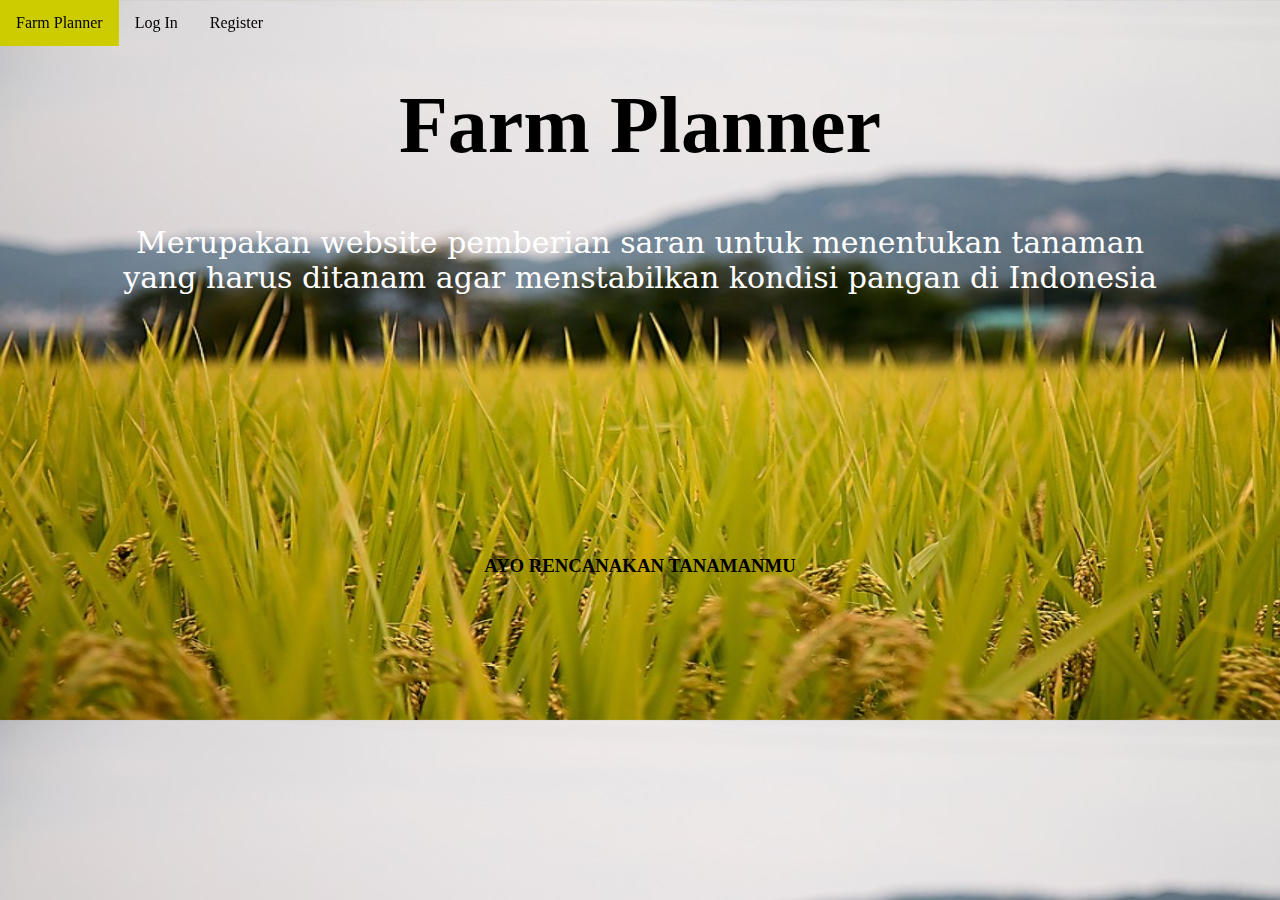
<file: index.html>
<!DOCTYPE html>
<html>
<head>
	<meta charset="utf-8">
	<title>Farm Planner</title>
	<meta name="viewport" content="width=device-width, initial-scale=1.0">
		<link rel="stylesheet" type="text/css" href="styles.css">
</head>
<body>
<div class="atasan">
<ul>
  <li><a class="active" href="home.html">Farm Planner</a></li>
  <li><a href="login.html"> Log In </a></li>
  <li><a href="register.html">Register</a></li>
</ul>
</div>
<div class="center">
		<center><h1>Farm Planner</h1></center>
		<p> Merupakan website pemberian saran untuk menentukan tanaman yang harus ditanam agar menstabilkan kondisi pangan di Indonesia</p>
</div>

<div class="bottomText">
	<h3>AYO RENCANAKAN TANAMANMU</h3>
</div>

</body>
</html>
</file>
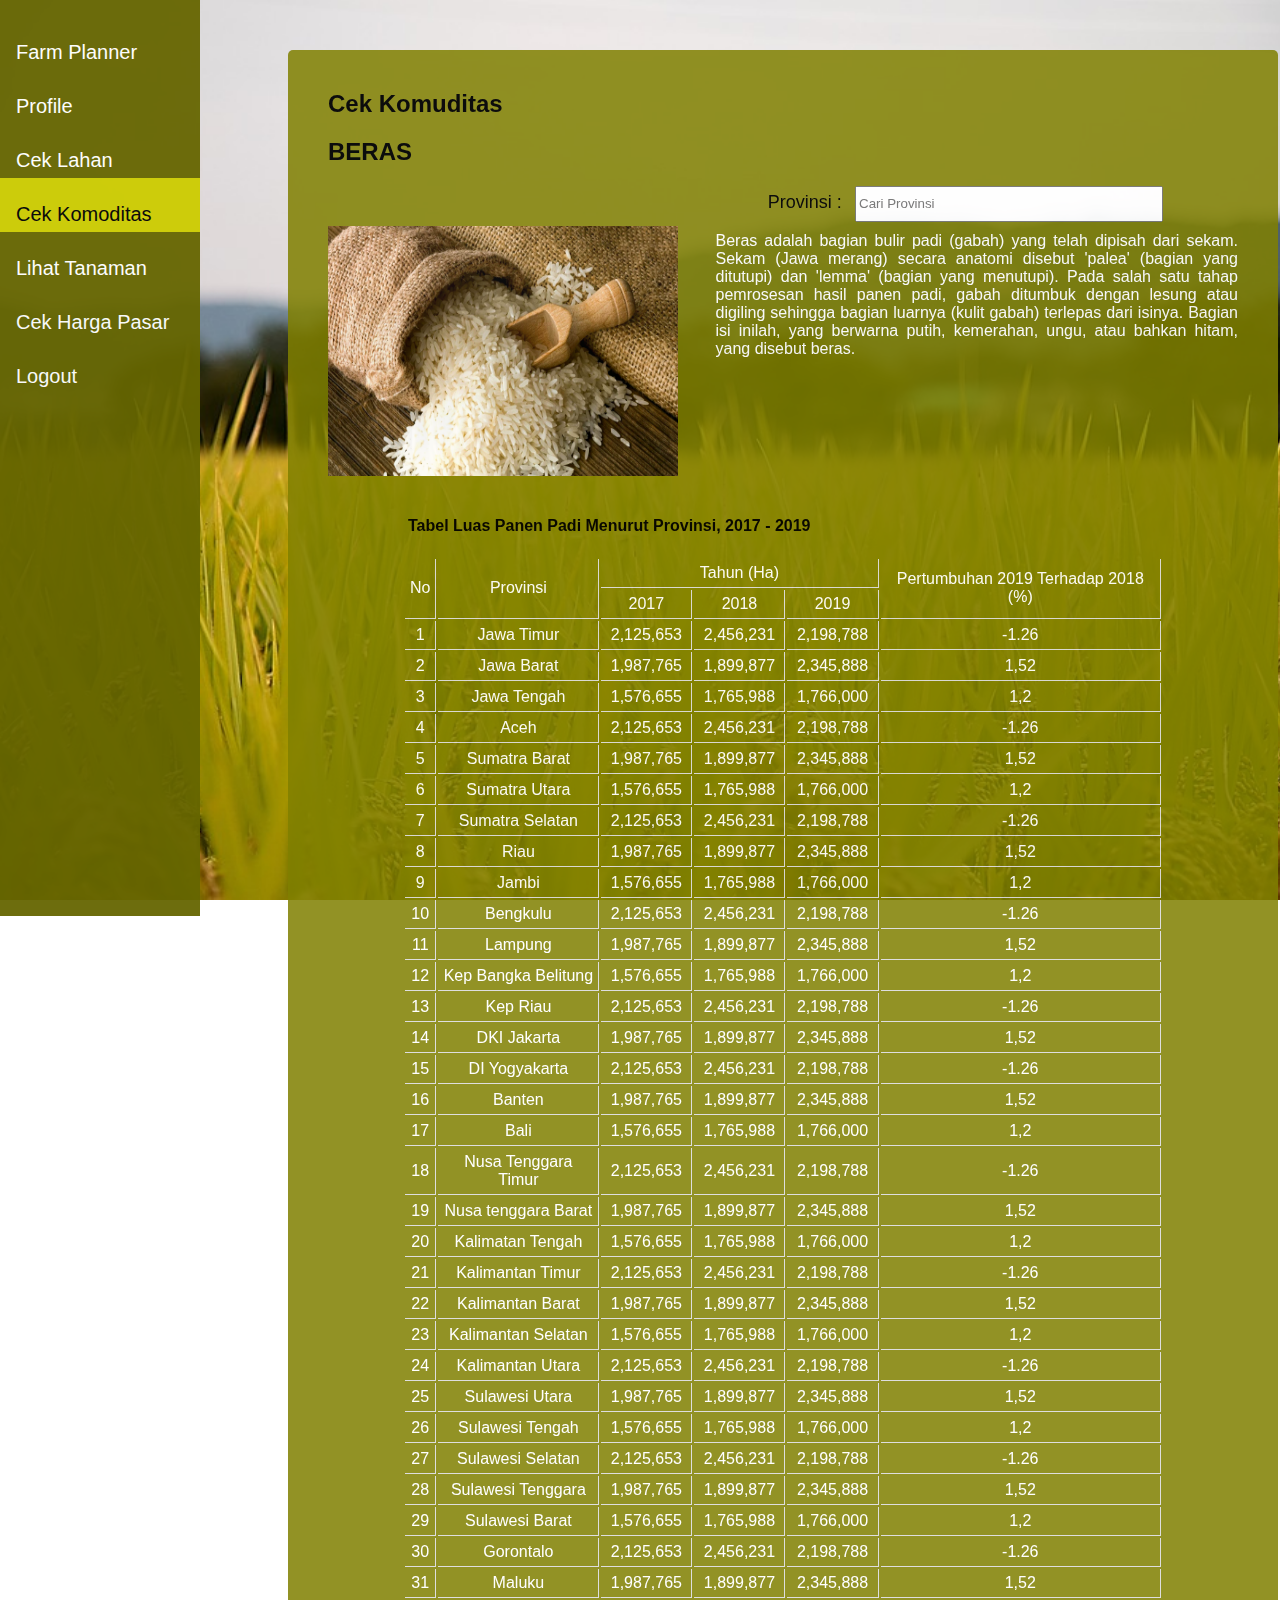
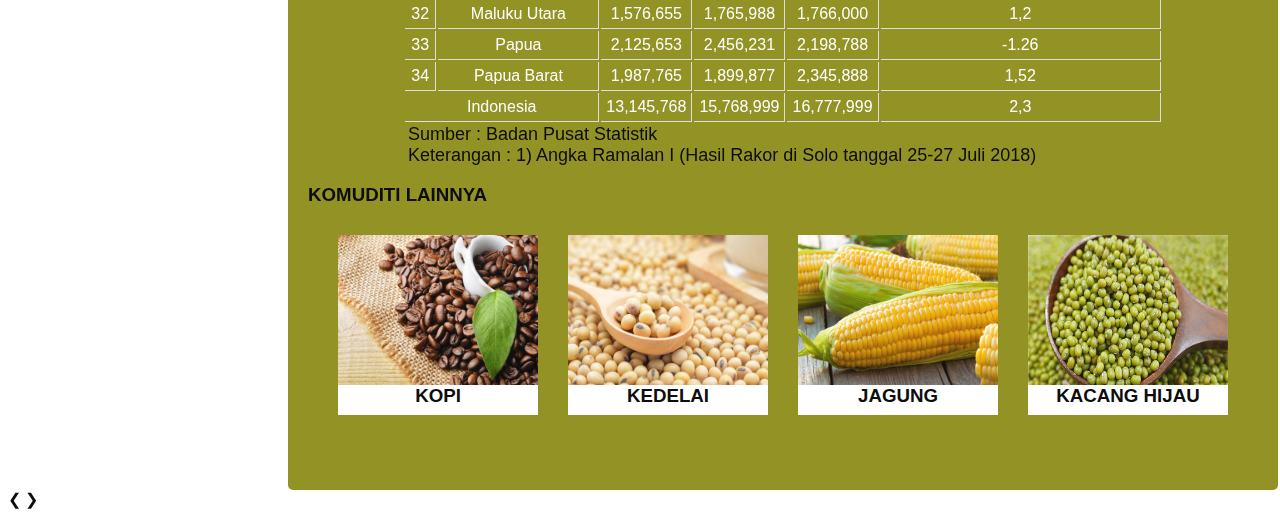
<file: Beras.html>
<!DOCTYPE html>
<html>
<head>
    <title>Home - Farm Planner</title>
    <link rel="stylesheet" type="text/css" href="style10.css">
    <script src="https://ajax.googleapis.com/ajax/libs/jquery/3.4.1/jquery.min.js"></script>
      <script>
      $(document).ready(function(){
        $("#inputan").on("keyup", function() {
          var value = $(this).val().toLowerCase();
          $("#bodimu #rownya").filter(function() {
            $(this).toggle($(this).text().toLowerCase().indexOf(value) > -1)
          });
        });
      });
    </script>
</head>
<body>
<div class="sidebar">
         <a href="dasbor.html">Farm Planner</a>
         <a href="profile.html">Profile</a>
         <a href="cekLahan.html"> Cek Lahan </a>
         <a class="active" href="CekKomoditas.html">Cek Komoditas</a>
         <a href="lihatanaman.html">Lihat Tanaman</a>
         <a href="cekHargaPasar.html">Cek Harga Pasar</a>
         <a href="Index.html">Logout</a>
</div>
<div class="card">
    <h2>Cek Komuditas</h2>
    <h2>BERAS</h2>
    <div class="label1">
    <label>Provinsi :</label> &nbsp;
    <input id="inputan" type="text" placeholder="Cari Provinsi"></div>
    <div class="slideshow-container">
      <div class="mySlides fade">
        <img src="beras.jpg"></div>
      <div class="mySlides fade">
        <img src="beras2.jpg"></div>
      <div class="mySlides fade">
        <img src="beras3.jpg"></div>
      <div class="mySlides fade">
        <img src="beras4.jpg"></div>
    </div>
    <p> Beras adalah bagian bulir padi (gabah) yang telah dipisah dari sekam. Sekam (Jawa merang) secara anatomi disebut 'palea' (bagian yang ditutupi) dan 'lemma' (bagian yang menutupi). Pada salah satu tahap pemrosesan hasil panen padi, gabah ditumbuk dengan lesung atau digiling sehingga bagian luarnya (kulit gabah) terlepas dari isinya. Bagian isi inilah, yang berwarna putih, kemerahan, ungu, atau bahkan hitam, yang disebut beras.</p>
    <h4>Tabel Luas Panen Padi Menurut Provinsi, 2017 - 2019</h4>
    <center>
        <table>
            <thead>
        <tr>
            <td rowspan="2">No</td>
             <td rowspan="2">Provinsi</td>
            <td colspan="3">Tahun (Ha)</td>
            <td rowspan="2"> Pertumbuhan 2019 Terhadap 2018 (%)</td>
        </tr>
        <tr id="rownya">
            <td>2017</td>
            <td>2018</td>
            <td>2019</td>
        </tr></thead>
        <tbody id="bodimu">
        <tr id="rownya">
            <td>1</td>
            <td>Jawa Timur</td>
            <td>2,125,653</td>
            <td>2,456,231</td>
            <td>2,198,788</td>
            <td> -1.26</td>
        </tr>
        <tr id="rownya">
            <td>2</td>
            <td>Jawa Barat</td>
            <td>1,987,765</td>
            <td>1,899,877</td>
            <td>2,345,888</td>
            <td>1,52</td>
        </tr>
        <tr id="rownya">
            <td>3</td>
            <td>Jawa Tengah</td>
            <td>1,576,655</td>
            <td>1,765,988</td>
            <td>1,766,000</td>
            <td>1,2</td>
        </tr>
        <tr id="rownya">
            <td>4</td>
            <td>Aceh</td>
            <td>2,125,653</td>
            <td>2,456,231</td>
            <td>2,198,788</td>
            <td> -1.26</td>
        </tr>
        <tr id="rownya">
            <td>5</td>
            <td>Sumatra Barat</td>
            <td>1,987,765</td>
            <td>1,899,877</td>
            <td>2,345,888</td>
            <td>1,52</td>
        </tr>
        <tr id="rownya">
            <td>6</td>
            <td>Sumatra Utara</td>
            <td>1,576,655</td>
            <td>1,765,988</td>
            <td>1,766,000</td>
            <td>1,2</td>
        </tr>
        <tr id="rownya">
            <td>7</td>
            <td>Sumatra Selatan</td>
            <td>2,125,653</td>
            <td>2,456,231</td>
            <td>2,198,788</td>
            <td> -1.26</td>
        </tr>
        <tr  id="rownya">
            <td>8</td>
            <td>Riau</td>
            <td>1,987,765</td>
            <td>1,899,877</td>
            <td>2,345,888</td>
            <td>1,52</td>
        </tr>
        <tr  id="rownya">
            <td>9</td>
            <td>Jambi</td>
            <td>1,576,655</td>
            <td>1,765,988</td>
            <td>1,766,000</td>
            <td>1,2</td>
        </tr>
        <tr  id="rownya">
            <td>10</td>
            <td>Bengkulu</td>
            <td>2,125,653</td>
            <td>2,456,231</td>
            <td>2,198,788</td>
            <td> -1.26</td>
        </tr>
        <tr  id="rownya">
            <td>11</td>
            <td>Lampung</td>
            <td>1,987,765</td>
            <td>1,899,877</td>
            <td>2,345,888</td>
            <td>1,52</td>
        </tr>
        <tr  id="rownya">
            <td>12</td>
            <td>Kep Bangka Belitung</td>
            <td>1,576,655</td>
            <td>1,765,988</td>
            <td>1,766,000</td>
            <td>1,2</td>
        </tr>
        <tr  id="rownya">
            <td>13</td>
            <td>Kep Riau</td>
            <td>2,125,653</td>
            <td>2,456,231</td>
            <td>2,198,788</td>
            <td> -1.26</td>
        </tr>
        <tr  id="rownya">
            <td>14</td>
            <td>DKI Jakarta</td>
            <td>1,987,765</td>
            <td>1,899,877</td>
            <td>2,345,888</td>
            <td>1,52</td>
        </tr>
        <tr  id="rownya">
            <td>15</td>
            <td>DI Yogyakarta</td>
            <td>2,125,653</td>
            <td>2,456,231</td>
            <td>2,198,788</td>
            <td> -1.26</td>
        </tr>
        <tr id="rownya">
            <td>16</td>
            <td>Banten</td>
            <td>1,987,765</td>
            <td>1,899,877</td>
            <td>2,345,888</td>
            <td>1,52</td>
        </tr>
        <tr id="rownya">
            <td>17</td>
            <td>Bali</td>
            <td>1,576,655</td>
            <td>1,765,988</td>
            <td>1,766,000</td>
            <td>1,2</td>
        </tr>
        <tr  id="rownya">
            <td>18</td>
            <td>Nusa Tenggara Timur</td>
            <td>2,125,653</td>
            <td>2,456,231</td>
            <td>2,198,788</td>
            <td> -1.26</td>
        </tr>
        <tr  id="rownya">
            <td>19</td>
            <td>Nusa tenggara Barat</td>
            <td>1,987,765</td>
            <td>1,899,877</td>
            <td>2,345,888</td>
            <td>1,52</td>
        </tr>
        <tr  id="rownya">
            <td>20</td>
            <td>Kalimatan Tengah</td>
            <td>1,576,655</td>
            <td>1,765,988</td>
            <td>1,766,000</td>
            <td>1,2</td>
        </tr>
        <tr  id="rownya">
            <td>21</td>
            <td>Kalimantan Timur</td>
            <td>2,125,653</td>
            <td>2,456,231</td>
            <td>2,198,788</td>
            <td> -1.26</td>
        </tr>
        <tr  id="rownya">
            <td>22</td>
            <td>Kalimantan Barat</td>
            <td>1,987,765</td>
            <td>1,899,877</td>
            <td>2,345,888</td>
            <td>1,52</td>
        </tr>
        <tr  id="rownya">
            <td>23</td>
            <td>Kalimantan Selatan</td>
            <td>1,576,655</td>
            <td>1,765,988</td>
            <td>1,766,000</td>
            <td>1,2</td>
        </tr>
        <tr  id="rownya">
            <td>24</td>
            <td>Kalimantan Utara</td>
            <td>2,125,653</td>
            <td>2,456,231</td>
            <td>2,198,788</td>
            <td> -1.26</td>
        </tr>
        <tr  id="rownya">
            <td>25</td>
            <td>Sulawesi Utara</td>
            <td>1,987,765</td>
            <td>1,899,877</td>
            <td>2,345,888</td>
            <td>1,52</td>
        </tr>
        <tr  id="rownya">
            <td>26</td>
            <td>Sulawesi Tengah</td>
            <td>1,576,655</td>
            <td>1,765,988</td>
            <td>1,766,000</td>
            <td>1,2</td>
        </tr>
        <tr  id="rownya">
            <td>27</td>
            <td>Sulawesi Selatan</td>
            <td>2,125,653</td>
            <td>2,456,231</td>
            <td>2,198,788</td>
            <td> -1.26</td>
        </tr>
        <tr  id="rownya">
            <td>28</td>
            <td>Sulawesi Tenggara</td>
            <td>1,987,765</td>
            <td>1,899,877</td>
            <td>2,345,888</td>
            <td>1,52</td>
        </tr>
        <tr  id="rownya">
            <td>29</td>
            <td>Sulawesi Barat</td>
            <td>1,576,655</td>
            <td>1,765,988</td>
            <td>1,766,000</td>
            <td>1,2</td>
        </tr>
        <tr  id="rownya">
            <td>30</td>
            <td>Gorontalo</td>
            <td>2,125,653</td>
            <td>2,456,231</td>
            <td>2,198,788</td>
            <td> -1.26</td>
        </tr>
        <tr  id="rownya">
            <td>31</td>
            <td>Maluku</td>
            <td>1,987,765</td>
            <td>1,899,877</td>
            <td>2,345,888</td>
            <td>1,52</td>
        </tr>
        <tr  id="rownya">
            <td>32</td>
            <td> Maluku Utara</td>
            <td>1,576,655</td>
            <td>1,765,988</td>
            <td>1,766,000</td>
            <td>1,2</td>
        </tr>
        <tr  id="rownya">
            <td>33</td>
            <td>Papua</td>
            <td>2,125,653</td>
            <td>2,456,231</td>
            <td>2,198,788</td>
            <td> -1.26</td>
        </tr>
        <tr  id="rownya">
            <td>34</td>
            <td>Papua Barat</td>
            <td>1,987,765</td>
            <td>1,899,877</td>
            <td>2,345,888</td>
            <td>1,52</td>
        </tr>
        <tr  id="rownya">
            <td colspan="2">Indonesia</td>
            <td>13,145,768</td>
            <td>15,768,999</td>
            <td>16,777,999</td>
            <td>2,3</td>
        </tr>
    </tbody>
    </table></center>
    <label> Sumber : Badan Pusat Statistik</label><br>
    <label> Keterangan : 1) Angka Ramalan I (Hasil Rakor di Solo tanggal 25-27 Juli 2018)</label>
<div class="bawah">
    <h3>KOMUDITI LAINNYA</h3>
    <div class="bawah1">
    <a href="Cekkomuditas.html"><h3>KOPI</h3></a>
    <img src="kopi.jpg"></div>
    <div class="bawah1">
    <a href="Cekkomuditas.html"><h3>KEDELAI</h3></a>
    <img src="kedelai.jpg"></div>
    <div class="bawah1">
    <a href="Cekkomuditas.html"><h3>JAGUNG</h3></a>
    <img src="jagung2.jpg"></div>
    <div class="bawah1">
    <a href="Cekkomuditas.html"><h3>KACANG HIJAU</h3></a>
    <img src="kacanghijau.jpg"></div>
</div>
</div>
<script>
var slideIndex = 0;
showSlides();

function showSlides() {
  var i;
  var slides = document.getElementsByClassName("mySlides");
  for (i = 0; i < slides.length; i++) {
    slides[i].style.display = "none"; 
  }
  slideIndex++;
  if (slideIndex > slides.length) {slideIndex = 1} 
  slides[slideIndex-1].style.display = "block"; 
  setTimeout(showSlides, 1500); // Change image every 2 seconds
}

</script>

  <a class="prev" onclick="plusSlides(-1)">&#10094;</a>
  <a class="next" onclick="plusSlides(1)">&#10095;</a>
  </div>
</body>
</html>
</file>
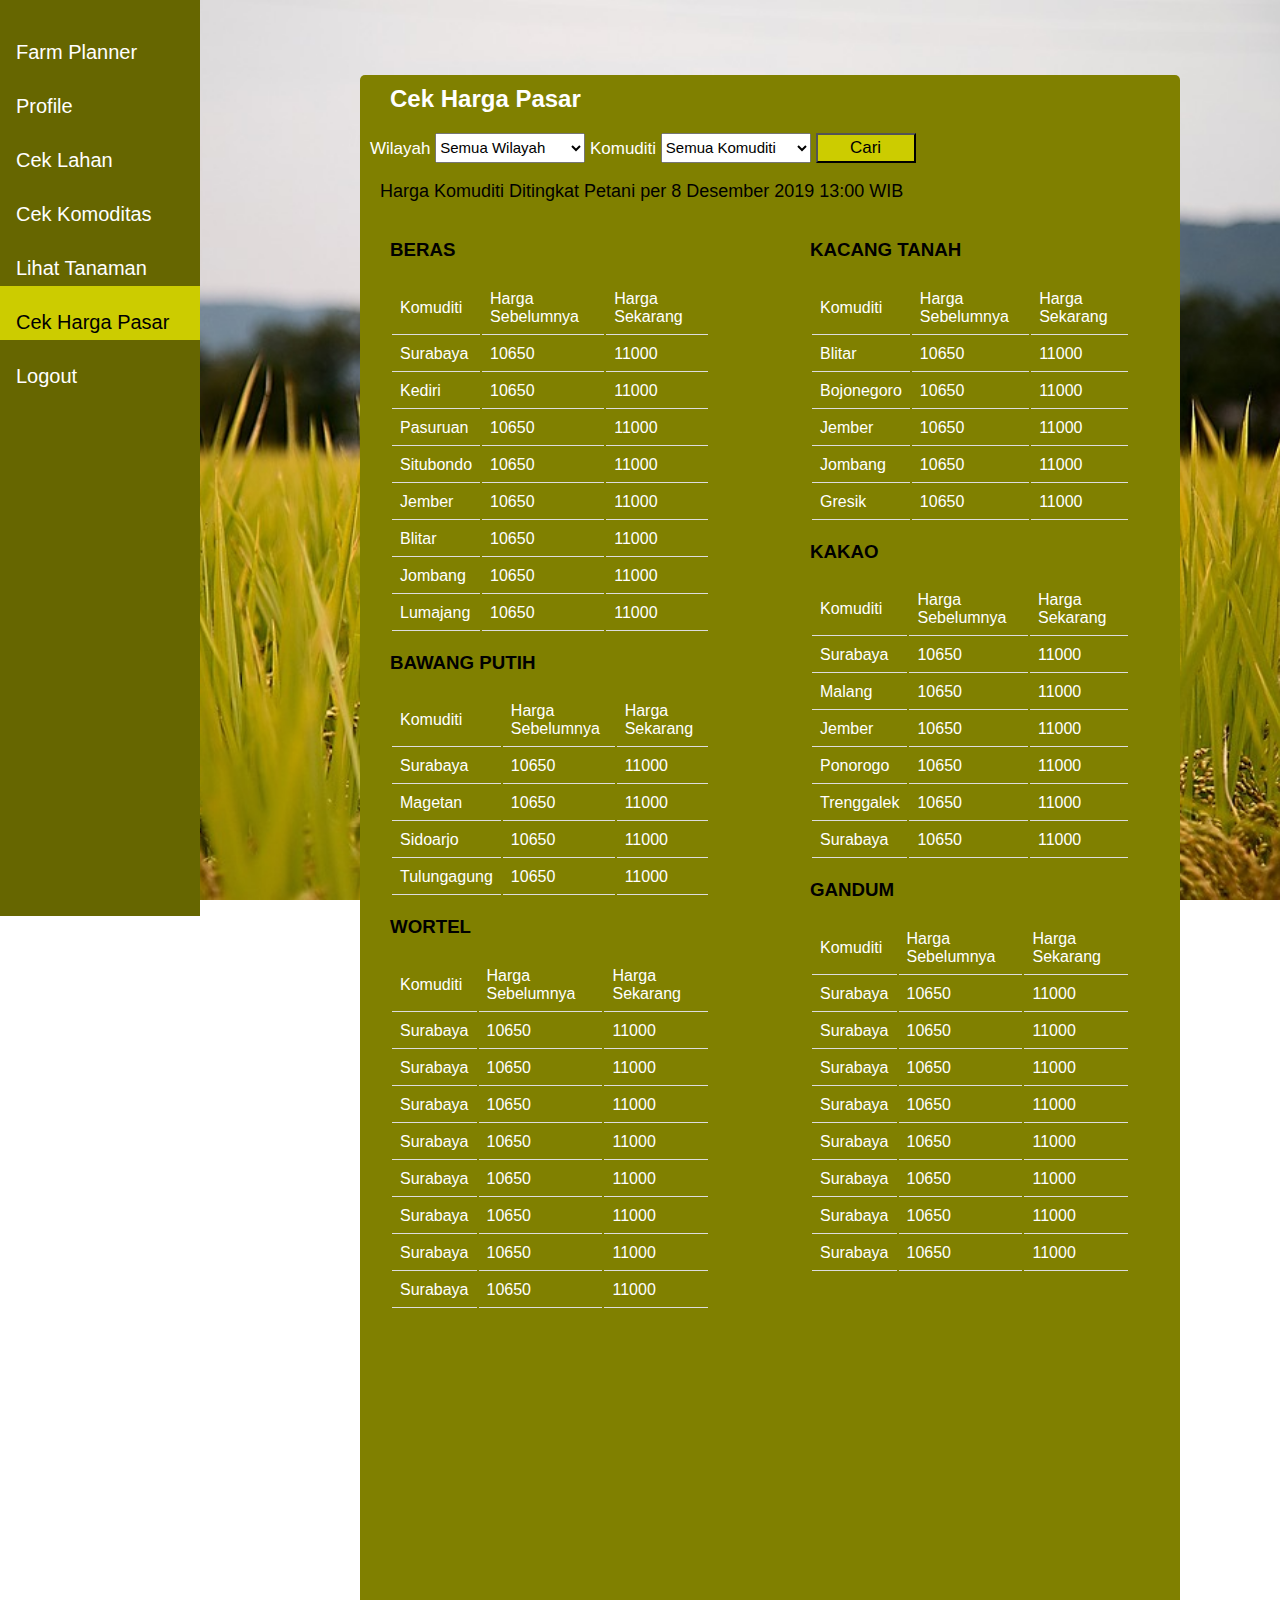
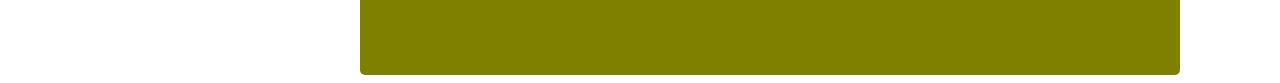
<file: cekHargaPasar.html>
<!DOCTYPE html>
<html>
<head>
	<title>Cek Harga Pasar - Farm Planner</title>
	<link rel="stylesheet" type="text/css" href="style6.css">
</head>
<body>
<div class="sidebar">
		 <a href="dasbor.html">Farm Planner</a>
		 <a href="profile.html">Profile</a>
 		 <a href="cekLahan.html">Cek Lahan </a>
		 <a href="Cekkomuditas.html">Cek Komoditas</a>
		 <a href="lihatanaman.html">Lihat Tanaman</a>
		 <a class="active" href="">Cek Harga Pasar</a>
		 <a href="index.html">Logout</a>
</div>
<div class="card-check">
<h2>Cek Harga Pasar</h2>
<form>
	<label>Wilayah</label>
	<select name="Wilayah">
                <option value="Semua Wilayah">Semua Wilayah</option>
                <option value="Surabaya">Surabaya</option>
                <option value="Kediri">Kediri</option>
                <option value="Jember">Jember</option>
                <option value="Sidoarjo">Sidoarjo</option>
                <option value="Pasuruan">pasuruan</option>
                <option value="Jombang">Jombang</option>
                <option value="Lumajang">Lumajang</option>
    </select>
    <label>Komuditi</label>
	<select name="Wilayah">
                <option value="Semua Wilayah">Semua Komuditi</option>
                <option value="Surabaya">Beras</option>
                <option value="Kediri">Cabai</option>
                <option value="Jember">Kedelai</option>
                <option value="Sidoarjo">Bawang Merah</option>
                <option value="Pasuruan">Bawang Putih</option>
                <option value="Jombang">Kakao</option>
                <option value="Lumajang">Kacang Panjang</option>
    </select>
    <input class="button" type="button" value="Cari">		
</form>
<p>Harga Komuditi Ditingkat Petani per 8 Desember 2019 13:00 WIB</p>
<div class="hasil">
	<h3>BERAS</h3>
<table>
        <tr>
            <td>Komuditi</td>
            <td>Harga Sebelumnya</td>
            <td>Harga Sekarang</td>
        </tr>
        <tr>
            <td>Surabaya</td>
            <td>10650</td>
            <td>11000</td>
        </tr>
        <tr>
            <td>Kediri</td>
            <td>10650</td>
            <td>11000</td>
        </tr>
        <tr>
            <td>Pasuruan</td>
            <td>10650</td>
            <td>11000</td>
        </tr>
        <tr>
            <td>Situbondo</td>
            <td>10650</td>
            <td>11000</td>
        </tr>
        <tr>
            <td>Jember</td>
            <td>10650</td>
            <td>11000</td>
        </tr>
        <tr>
            <td>Blitar</td>
            <td>10650</td>
            <td>11000</td>
        </tr>
        <tr>
            <td>Jombang</td>
            <td>10650</td>
            <td>11000</td>
        </tr>
        <tr>
            <td>Lumajang</td>
            <td>10650</td>
            <td>11000</td>
        </tr>
    </table>

	<h3>BAWANG PUTIH</h3>
<table>
        <tr>
            <td>Komuditi</td>
            <td>Harga Sebelumnya</td>
            <td>Harga Sekarang</td>
        </tr>
        <tr>
            <td>Surabaya</td>
            <td>10650</td>
            <td>11000</td>
        </tr>
        <tr>
            <td>Magetan</td>
            <td>10650</td>
            <td>11000</td>
        </tr>
        <tr>
            <td>Sidoarjo</td>
            <td>10650</td>
            <td>11000</td>
        </tr>
        <tr>
            <td>Tulungagung</td>
            <td>10650</td>
            <td>11000</td>
        </tr>
    </table>

	<h3>WORTEL</h3>
<table>
        <tr>
            <td>Komuditi</td>
            <td>Harga Sebelumnya</td>
            <td>Harga Sekarang</td>
        </tr>
        <tr>
            <td>Surabaya</td>
            <td>10650</td>
            <td>11000</td>
        </tr>
        <tr>
            <td>Surabaya</td>
            <td>10650</td>
            <td>11000</td>
        </tr>
        <tr>
            <td>Surabaya</td>
            <td>10650</td>
            <td>11000</td>
        </tr>
        <tr>
            <td>Surabaya</td>
            <td>10650</td>
            <td>11000</td>
        </tr>
        <tr>
            <td>Surabaya</td>
            <td>10650</td>
            <td>11000</td>
        </tr>
        <tr>
            <td>Surabaya</td>
            <td>10650</td>
            <td>11000</td>
        </tr>
        <tr>
            <td>Surabaya</td>
            <td>10650</td>
            <td>11000</td>
        </tr>
        <tr>
            <td>Surabaya</td>
            <td>10650</td>
            <td>11000</td>
        </tr>
    </table>
</div>
<div class="hasil2">
	<h3>KACANG TANAH</h3>
<table>
        <tr>
            <td>Komuditi</td>
            <td>Harga Sebelumnya</td>
            <td>Harga Sekarang</td>
        </tr>
        <tr>
            <td>Blitar</td>
            <td>10650</td>
            <td>11000</td>
        </tr>
        <tr>
            <td>Bojonegoro</td>
            <td>10650</td>
            <td>11000</td>
        </tr>
        <tr>
            <td>Jember</td>
            <td>10650</td>
            <td>11000</td>
        </tr>
        <tr>
            <td>Jombang</td>
            <td>10650</td>
            <td>11000</td>
        </tr>
        <tr>
            <td>Gresik</td>
            <td>10650</td>
            <td>11000</td>
        </tr>
    </table>

	<h3>KAKAO</h3>
<table>
        <tr>
            <td>Komuditi</td>
            <td>Harga Sebelumnya</td>
            <td>Harga Sekarang</td>
        </tr>
        <tr>
            <td>Surabaya</td>
            <td>10650</td>
            <td>11000</td>
        </tr>
        <tr>
            <td>Malang</td>
            <td>10650</td>
            <td>11000</td>
        </tr>
        <tr>
            <td>Jember</td>
            <td>10650</td>
            <td>11000</td>
        </tr>
        <tr>
            <td>Ponorogo</td>
            <td>10650</td>
            <td>11000</td>
        </tr>
        <tr>
            <td>Trenggalek</td>
            <td>10650</td>
            <td>11000</td>
        </tr>
        <tr>
            <td>Surabaya</td>
            <td>10650</td>
            <td>11000</td>
        </tr>
    </table>

	<h3>GANDUM</h3>
<table>
        <tr>
            <td>Komuditi</td>
            <td>Harga Sebelumnya</td>
            <td>Harga Sekarang</td>
        </tr>
        <tr>
            <td>Surabaya</td>
            <td>10650</td>
            <td>11000</td>
        </tr>
        <tr>
            <td>Surabaya</td>
            <td>10650</td>
            <td>11000</td>
        </tr>
        <tr>
            <td>Surabaya</td>
            <td>10650</td>
            <td>11000</td>
        </tr>
        <tr>
            <td>Surabaya</td>
            <td>10650</td>
            <td>11000</td>
        </tr>
        <tr>
            <td>Surabaya</td>
            <td>10650</td>
            <td>11000</td>
        </tr>
        <tr>
            <td>Surabaya</td>
            <td>10650</td>
            <td>11000</td>
        </tr>
        <tr>
            <td>Surabaya</td>
            <td>10650</td>
            <td>11000</td>
        </tr>
        <tr>
            <td>Surabaya</td>
            <td>10650</td>
            <td>11000</td>
        </tr>
    </table>
</div>
</body>
</html>
</file>
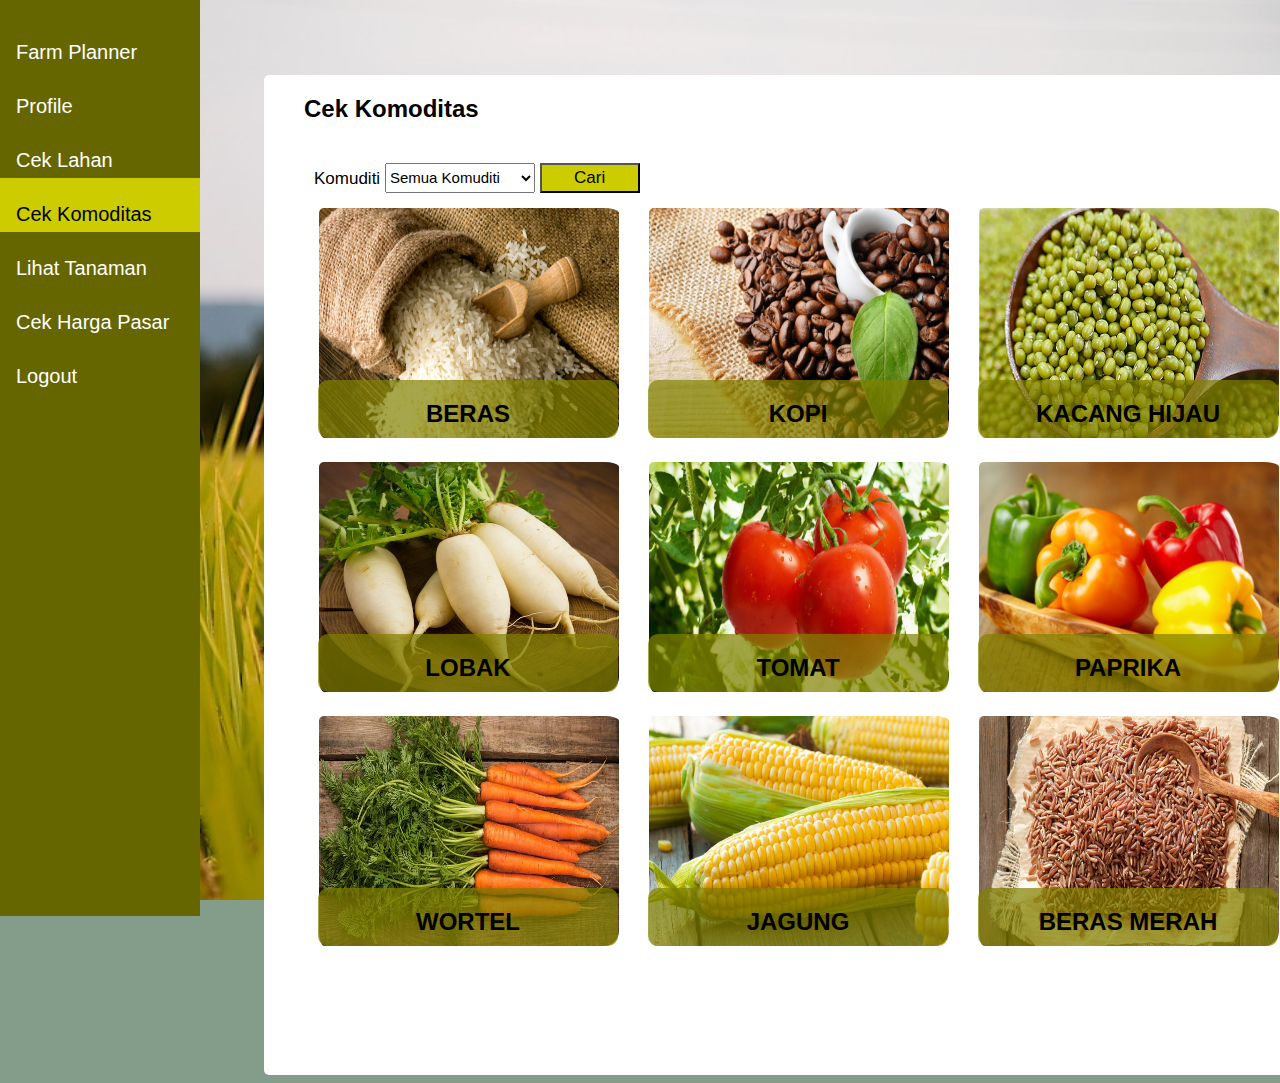
<file: Cekkomuditas.html>
<!DOCTYPE html>
<html>
<head>
	<title>Cek Komoditas- Farm Planner</title>
	<link rel="stylesheet" type="text/css" href="style3.css">
</head>
<body>
<div class="sidebar">
		 <a href="dasbor.html">Farm Planner</a>
		 <a href="profile.html">Profile</a>
 		 <a href="cekLahan.html">Cek Lahan </a>
		 <a class="active" href="">Cek Komoditas</a>
		 <a href="lihatanaman.html">Lihat Tanaman</a>
		 <a href="cekHargaPasar.html">Cek Harga Pasar</a>
		 <a href="index.html">Logout</a>
</div>
<div class="card">
	<h2>Cek Komoditas</h2>
	<form>
	<label>Komuditi</label>
	<select name="Wilayah">
                <option value="Semua Wilayah">Semua Komuditi</option>
                <option value="Surabaya">Beras</option>
                <option value="Kediri">Cabai</option>
                <option value="Jember">Kedelai</option>
                <option value="Sidoarjo">Bawang Merah</option>
                <option value="Pasuruan">Bawang Putih</option>
                <option value="Jombang">Kakao</option>
                <option value="Lumajang">Kacang Panjang</option>
    </select>
    <input class="button" type="button" value="Cari">	
	</form>
	<div class="card2">
		<a href="Beras.html"><h2>BERAS</h2></a>
		<img src="beras.jpg">
	</div>
	<div class="card1">
		<a href="Beras.html"><h2>KOPI</h2></a>
		<img src="kopi.jpg">
	</div>
	<div class="card1">
		<a href="Beras.html"><h2>KACANG HIJAU</h2></a>
		<img src="kacanghijau.jpg">
	</div>
	<div class="card1">
		<a href="Beras.html"><h2>LOBAK</h2></a>
		<img src="lobak.jpg">
	</div>
	<div class="card1">
	<a href="Beras.html"><h2>TOMAT</h2></a>
		<img src="tomat2.jpg">
	</div>
	<div class="card1">
		<a href="Beras.html"><h2>PAPRIKA</h2></a>
		<img src="paprika2.jpeg">
	</div>
	<div class="card1">
		<a href="Beras.html"><h2>WORTEL</h2></a>
		<img src="wortel2.jpg">
	</div>
	<div class="card1">
		<a href="Beras.html"><h2>JAGUNG</h2></a>
		<img src="jagung2.jpg">
	</div>
	<div class="card1">
		<a href="Beras.html"><h2>BERAS MERAH</h2></a>
		<img src="berasmerah.jpg">
	</div>
</div>
</body>
</html>
</file>
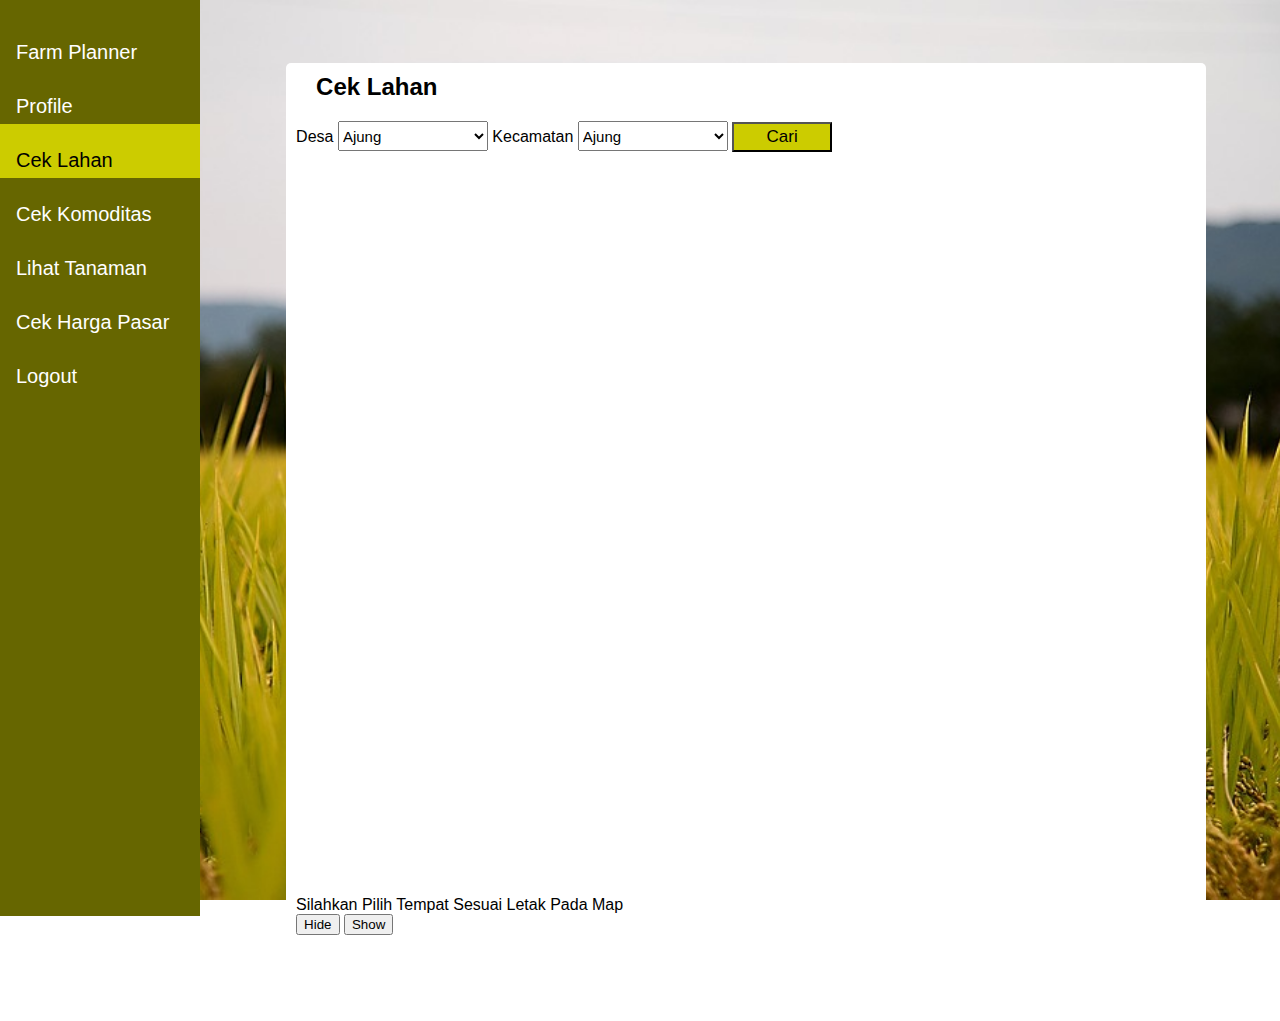
<file: cekLahan.html>
<!DOCTYPE html>
<html>
<head>
	<title>Cek Lahan - Farm Planner</title>
    <script type = "text/javascript" 
         src = "https://ajax.googleapis.com/ajax/libs/jquery/2.1.3/jquery.min.js">
      </script>
        
      <script type = "text/javascript" language = "javascript">
         $(document).ready(function() {

            $("#show").click(function () {
               $(".mydiv").show( 1000 );
            });

            $("#hide").click(function () {
               $(".mydiv").hide( 1000 );
            });
                
         });
      </script>
	<link rel="stylesheet" type="text/css" href="style4.css">

   <!--  <style>
         .mydiv{ 
            margin-top:5em;
            padding:12px; 
            border:2px solid #666; 
            width:100px; 
            height:100px;
         }
      </style> -->

</head>
<body>
<div class="sidebar">
		 <a href="dasbor.html">Farm Planner</a>
		 <a href="profile.html">Profile</a>
 		 <a class="active" href="">Cek Lahan </a>
		 <a href="Cekkomuditas.html">Cek Komoditas</a>
		 <a href="lihatanaman.html">Lihat Tanaman</a>
		 <a href="cekHargaPasar.html">Cek Harga Pasar</a>
		 <a href="index.html">Logout</a>
</div>
<div class="card">
	<h2>Cek Lahan</h2>
	<form>
	<label>Desa</label>
	<select name="Wilayah">
                <td><option value="Ajung">Ajung</option>
                <option value="Ambulu">Ambulu</option>
                <option value="Arjasa">Arjasa</option>
                <option value="Bangsalsari">Bangsalsari</option>
                <td><option value="Balung">Balung</option>
                <option value="Gumukmas">Gumukmas</option>
                <option value="Jelbuk">Jelbuk</option>
                <option value="Jenggawah">Jenggawah</option>
                <td><option value="Jombang">Jombang</option>
                <option value="kristen">Kalisat</option>
                <option value="hindu">Kaliwates</option>
                <option value="budha">kencong</option></td>
            </select>
  <label>Kecamatan</label>
	<select name="Wilayah">
               <td><option value="Ajung">Ajung</option>
                <option value="Ambulu">Klompangan</option>
                <option value="Arjasa">Mangaran</option>
                <option value="Bangsalsari">Pancakarya</option>
                <td><option value="Balung">Rowoindah</option>
                <option value="Gumukmas">Sukamakmur</option>
                <option value="Jelbuk">Wirowongso</option></td>
            </select>
    </select>
    <input class="button" type="button" value="Cari"><br>
	<iframe src="https://www.google.com/maps/embed?pb=!1m18!1m12!1m3!1d505392.7242306873!2d113.3732605361237!3d-8.264855934655692!2m3!1f0!2f0!3f0!3m2!1i1024!2i768!4f13.1!3m3!1m2!1s0x2dd690a7abde8777%3A0xdeb6730c83a3dd2e!2sKabupaten%20Jember%2C%20Jawa%20Timur!5e0!3m2!1sid!2sid!4v1575959597394!5m2!1sid!2sid" width="900" height="700" frameborder="0" style="border:0;" allowfullscreen=""></iframe>

    <div class = "mydiv">
         Silahkan Pilih Tempat Sesuai Letak Pada Map
      </div>
      <input id = "hide" type = "button" value = "Hide" />   
      <input id = "show" type = "button" value = "Show" />
</div>



</body>
</html>
</file>
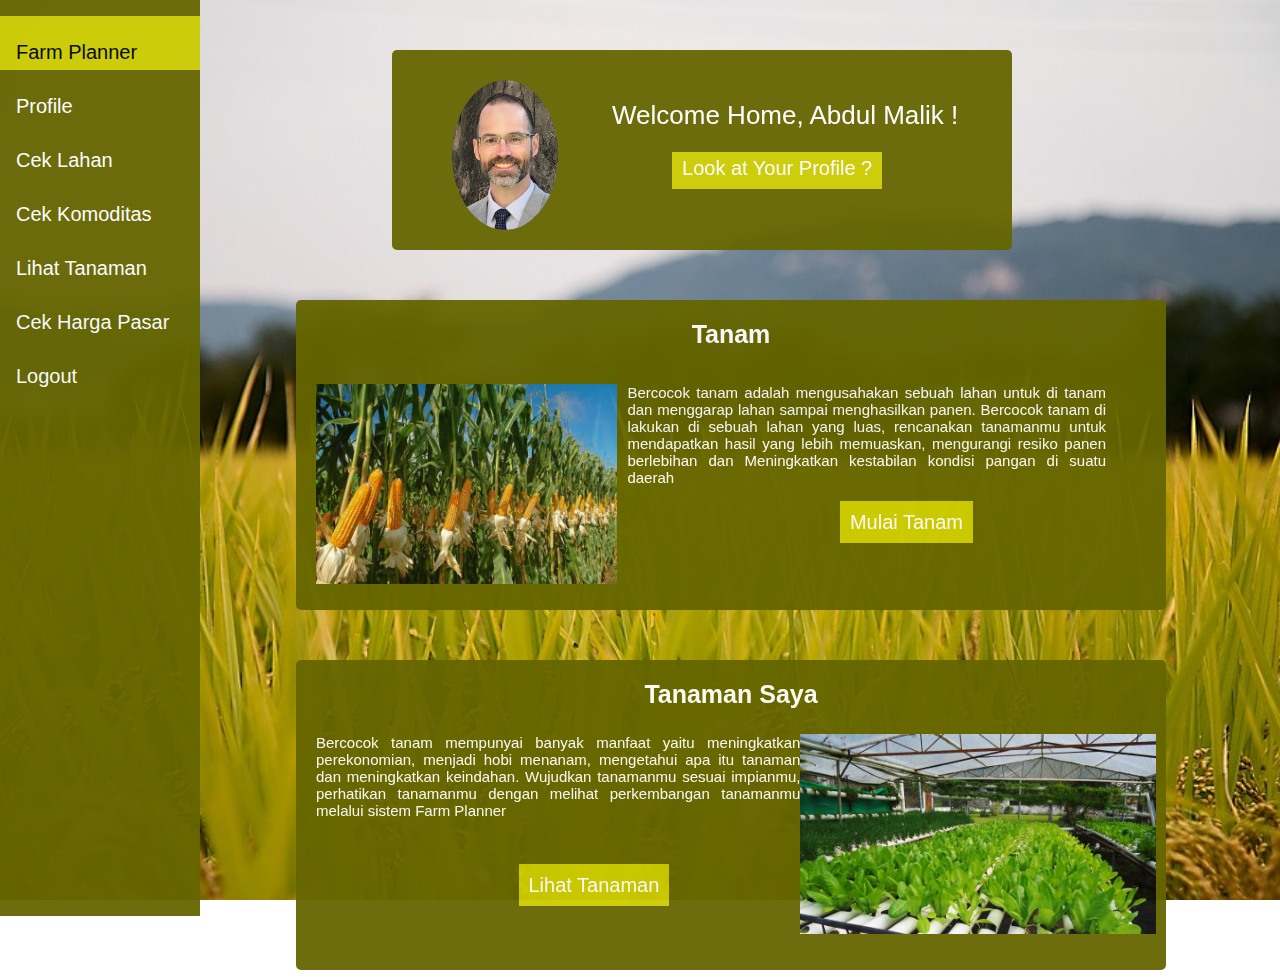
<file: dasbor.html>
<!DOCTYPE html>
<html>
<head>
	<title>Home - Farm Planner</title>
	<link rel="stylesheet" type="text/css" href="style2.css">
</head>
<body>
<div class="sidebar">
		 <a class="active" href="#home">Farm Planner</a>
		 <a href="profile.html">Profile</a>
 		 <a href="cekLahan.html"> Cek Lahan </a>
		 <a href="Cekkomuditas.html">Cek Komoditas</a>
		 <a href="lihatanaman.html">Lihat Tanaman</a>
		 <a href="CekHargaPasar.html">Cek Harga Pasar</a>
		 <a href="index.html">Logout</a>
</div>

<div class="profile">
	<img src="profile2.jpg">
	<p>Welcome Home, Abdul Malik ! </p>

	<a class="" href="profile.html">Look at Your Profile ?</a>
</div>
	
<div class="card">	
	<h3>Tanam</h3>
	<img src="jagung.jpg">
	<p>	Bercocok tanam adalah mengusahakan sebuah lahan untuk di tanam dan menggarap lahan sampai menghasilkan panen. Bercocok tanam di lakukan di sebuah lahan yang luas, rencanakan tanamanmu untuk mendapatkan hasil yang lebih memuaskan, mengurangi resiko panen berlebihan dan Meningkatkan kestabilan kondisi pangan di suatu daerah </p>
	<a class="button" href="Tanaman.html">Mulai Tanam</a>
</div>

<div class="card-tanaman">
	<h3>Tanaman Saya</h3>
	<img src="selada.jpeg">
	<p>	Bercocok tanam mempunyai banyak manfaat yaitu meningkatkan perekonomian, menjadi hobi menanam, mengetahui apa itu tanaman dan meningkatkan keindahan. Wujudkan tanamanmu sesuai impianmu, perhatikan tanamanmu dengan melihat perkembangan tanamanmu melalui sistem Farm Planner</p>
	<a class="button" href="profile2.html">Lihat Tanaman</a>	
</div>
</body>
</html>
</file>
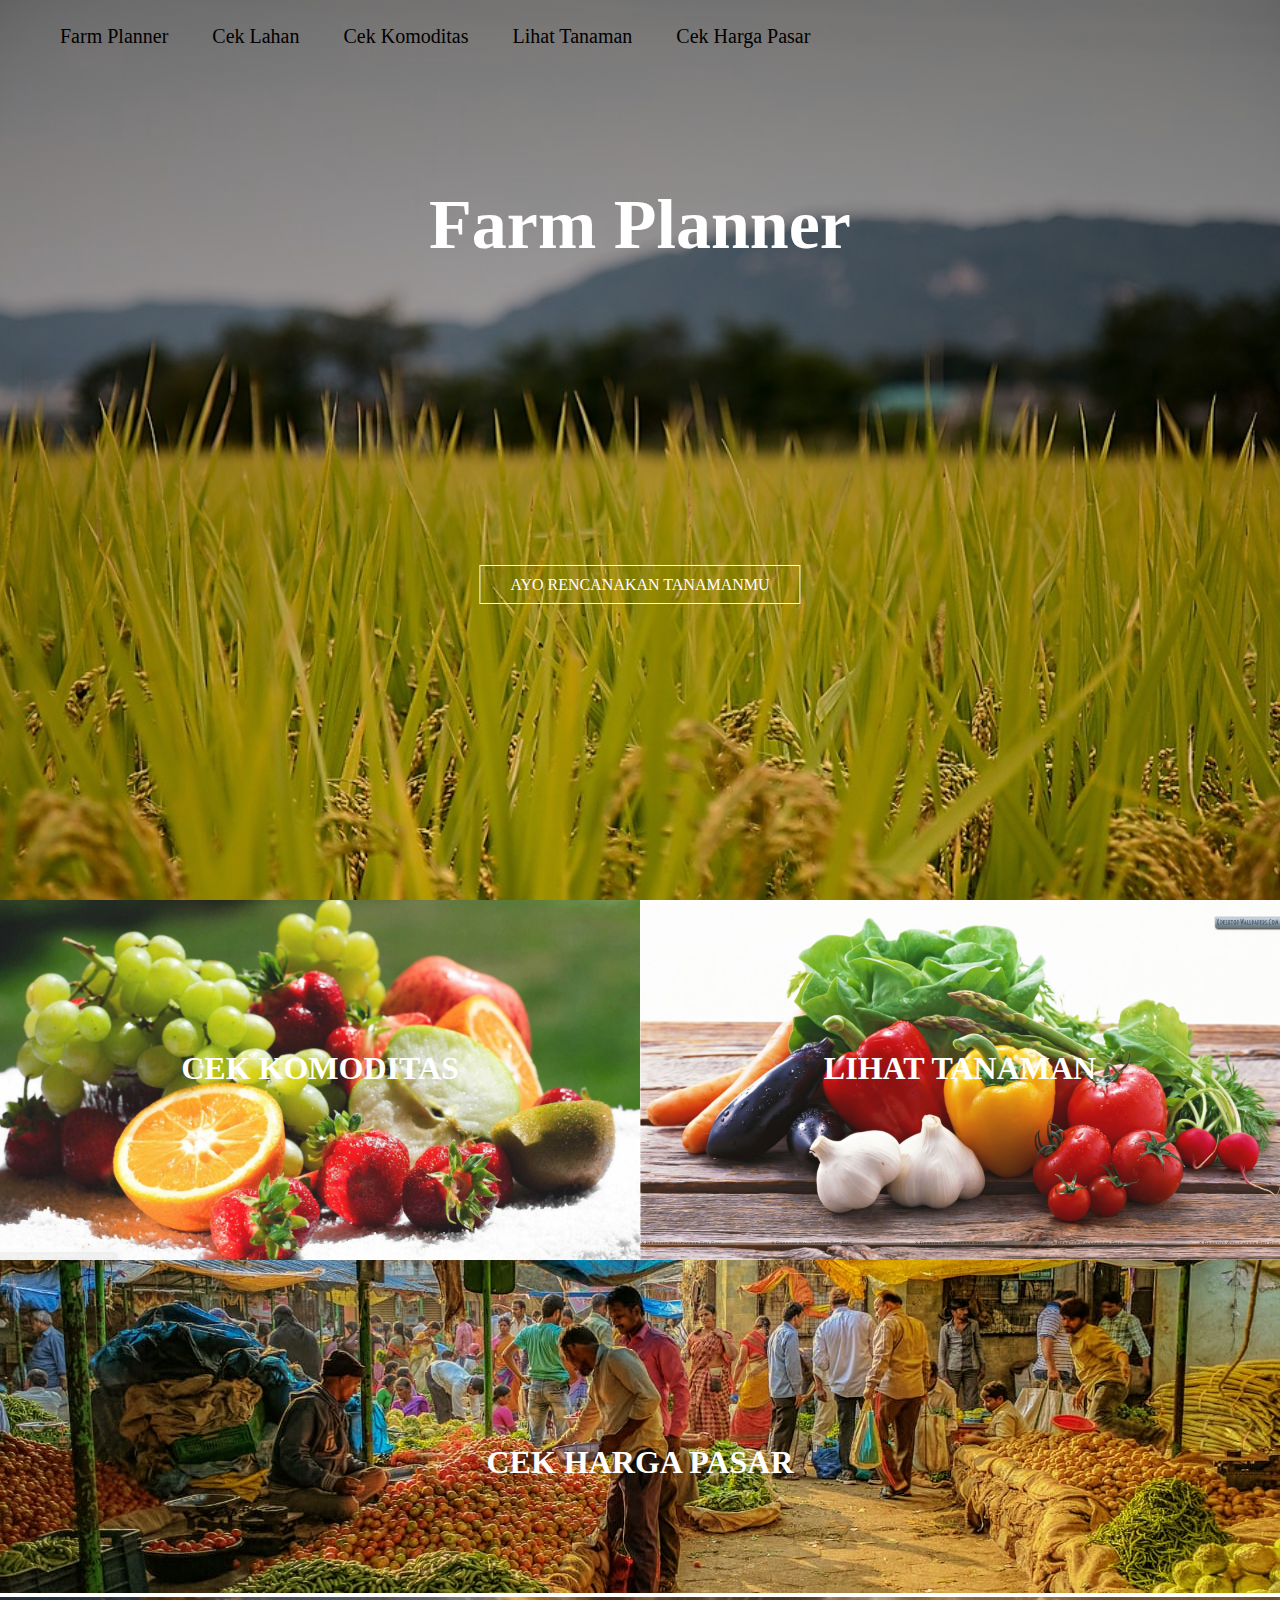
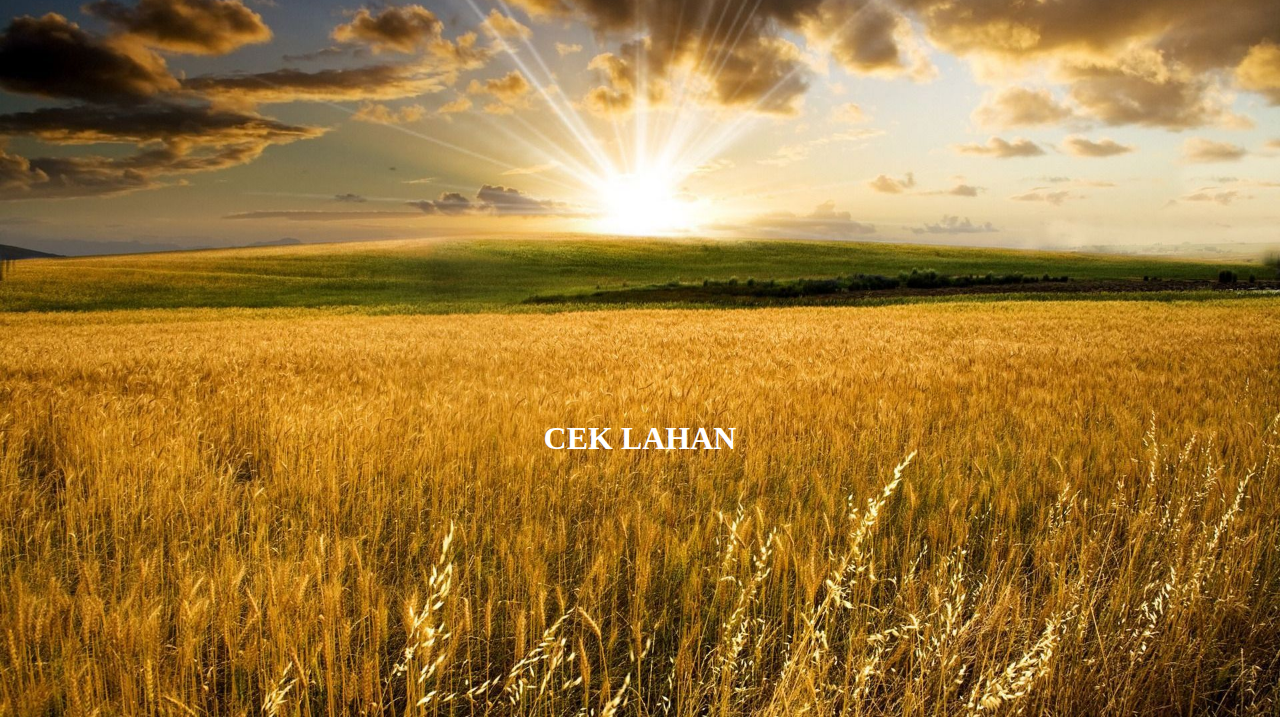
<file: home.html>
<!DOCTYPE html>
<html>
<head>
	<title>Farm Planner</title>
	<link rel="stylesheet" type="text/css" href="style.css">
</head>
<body>
	<header>
		<div class="main">
			<div class="logo">
			</div>
		<ul>
		  <li><a class="active" href="#">Farm Planner</a></li>
		  <li><a href="#news"> Cek Lahan </a></li>
		  <li><a href="#contact">Cek Komoditas</a></li>
		  <li><a href="">Lihat Tanaman</a></li>
		  <li><a href="#about">Cek Harga Pasar</a></li>
		</ul>
		</div>
		<div class="title">
			<h1>Farm Planner</h1>
		</div>
		<div class="button">
			<a href="login.html" class="btn">AYO RENCANAKAN TANAMANMU</a>
		</div>
	</header>


<div class="container">
	<div class="left">
		<img class="image" src="buah2.jpg">
		<a href="Cekkomuditas.html"><h1>CEK KOMODITAS</h1>
	</div>
	<div class="right">
		<img class="image" src="sayur.jpg">
		<a href="lihatanaman.html"><h1>LIHAT TANAMAN</h1>
	</div>

	<div class="center">
		<img src="pasar.jpeg">
		<a href="cekHargaPasar.html"><h1>CEK HARGA PASAR</h1>
	</div>
	<div class="center2">
		<img src="lahan3.jpg">
		<a href="cekLahan.html"><h1>CEK LAHAN</h1>
	</div>
</div>



</body>
</html>
</file>
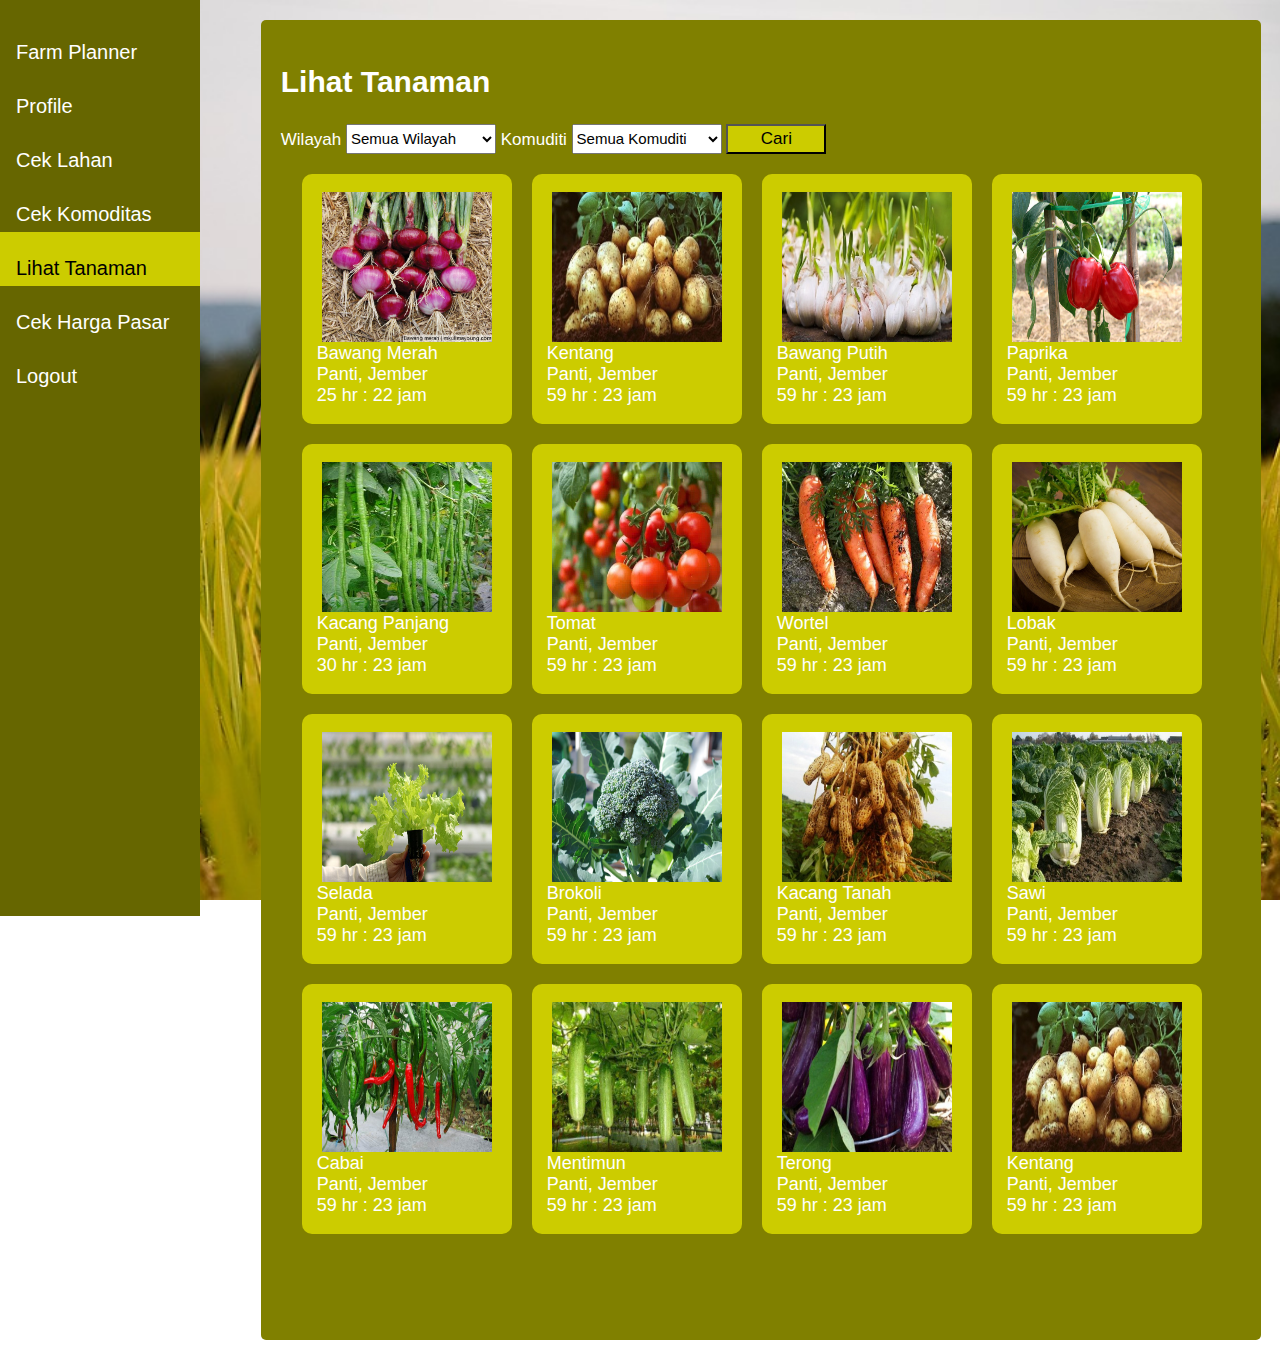
<file: lihatanaman.html>
<!DOCTYPE html>
<html>
<head>
	<title>Lihat Tanaman- Farm Planner</title>
	<link rel="stylesheet" type="text/css" href="style8.css">
</head>
<body>
<div class="sidebar" id="lihatanaman">
		 <a href="dasbor.html">Farm Planner</a>
		 <a href="profile.html">Profile</a>
 		 <a href="cekLahan.html">Cek Lahan </a>
		 <a href="Cekkomuditas.html">Cek Komoditas</a>
		 <a class="active" href="lihatanaman.html">Lihat Tanaman</a>
		 <a href="cekHargaPasar.html">Cek Harga Pasar</a>
		 <a href="index.html">Logout</a>
</div>
	<div class="card-tanaman">
		<h2>Lihat Tanaman</h2>
		<form>
	<label>Wilayah</label>
	<select name="Wilayah">
                <option value="Semua Wilayah">Semua Wilayah</option>
                <option value="Surabaya">Surabaya</option>
                <option value="Kediri">Kediri</option>
                <option value="Jember">Jember</option>
                <option value="Sidoarjo">Sidoarjo</option>
                <option value="Pasuruan">pasuruan</option>
                <option value="Jombang">Jombang</option>
                <option value="Lumajang">Lumajang</option>
    </select>
    <label>Komuditi</label>
	<select name="Wilayah">
                <option value="Semua Wilayah">Semua Komuditi</option>
                <option value="Surabaya">Beras</option>
                <option value="Kediri">Cabai</option>
                <option value="Jember">Kedelai</option>
                <option value="Sidoarjo">Bawang Merah</option>
                <option value="Pasuruan">Bawang Putih</option>
                <option value="Jombang">Kakao</option>
                <option value="Lumajang">Kacang Panjang</option>
    </select>
    <input class="button" type="button" value="Cari">		
</form>



<div class="kanan">
	<div class="tanaman1">
		<center><img src="bawangmerah.jpg"></center>
		<label> Bawang Merah</label><br>
		<label> Panti, Jember</label><br>
		<label> 25 hr : 22 jam</label>
	</div>
	<div class="tanaman1">
		<center><img src="kacangpanjang.jpg"></center>
		<label> Kacang Panjang</label><br>
		<label> Panti, Jember</label><br>
		<label> 30 hr : 23 jam</label>
	</div>
	<div class="tanaman1">
		<center><img src="selada.jpg"></center>
		<label> Selada</label><br>
		<label> Panti, Jember</label><br>
		<label> 59 hr : 23 jam</label>
	</div>
	<div class="tanaman1">
		<center><img src="cabai.jpg"></center>
		<label> Cabai </label><br>
		<label> Panti, Jember</label><br>
		<label> 59 hr : 23 jam</label>
	</div>
</div>
<div class="kanan">
	<div class="tanaman1">
		<center><img src="kentang.jpg"></center>
		<label> Kentang </label><br>
		<label> Panti, Jember</label><br>
		<label> 59 hr : 23 jam</label>
	</div>
	<div class="tanaman1">
		<center><img src="tomat.jpg"></center>
		<label> Tomat</label><br>
		<label> Panti, Jember</label><br>
		<label> 59 hr : 23 jam</label>
	</div>
	<div class="tanaman1">
		<center><img src="brokoli.jpg"></center>
		<label> Brokoli</label><br>
		<label> Panti, Jember</label><br>
		<label> 59 hr : 23 jam</label>
	</div>
	<div class="tanaman1">
		<center><img src="timun.jpg"></center>
		<label> Mentimun</label><br>
		<label> Panti, Jember</label><br>
		<label> 59 hr : 23 jam</label>
	</div>
</div>
<div class="kanan">
	<div class="tanaman1">
		<center><img src="bawangputih.jpg"></center>
		<label> Bawang Putih</label><br>
		<label> Panti, Jember</label><br>
		<label> 59 hr : 23 jam</label>
	</div>
	<div class="tanaman1">
		<center><img src="wortel.jpg"></center>
		<label> Wortel</label><br>
		<label> Panti, Jember</label><br>
		<label> 59 hr : 23 jam</label>
	</div>
	<div class="tanaman1">
		<center><img src="kacang.jpg"></center>
		<label> Kacang Tanah </label><br>
		<label> Panti, Jember</label><br>
		<label> 59 hr : 23 jam</label>
	</div>
	<div class="tanaman1">
		<center><img src="terong.jpg"></center>
		<label> Terong</label><br>
		<label> Panti, Jember</label><br>
		<label> 59 hr : 23 jam</label>
	</div>
</div>
<div class="kanan">
	<div class="tanaman1">
		<center><img src="paprika.jpg"></center>
		<label> Paprika</label><br>
		<label> Panti, Jember</label><br>
		<label> 59 hr : 23 jam</label>
	</div>
	<div class="tanaman1">
		<center><img src="lobak.jpg"></center>
		<label> Lobak</label><br>
		<label> Panti, Jember</label><br>
		<label> 59 hr : 23 jam</label>
	</div>
	<div class="tanaman1">
		<center><img src="sawi.jpg"></center>
		<label>Sawi</label><br>
		<label> Panti, Jember</label><br>
		<label> 59 hr : 23 jam</label>
	</div>
	<div class="tanaman1">
		<center><img src="kentang.jpg"></center>
		<label> Kentang</label><br>
		<label> Panti, Jember</label><br>
		<label> 59 hr : 23 jam</label>
	</div>
</div>
</div>
</file>
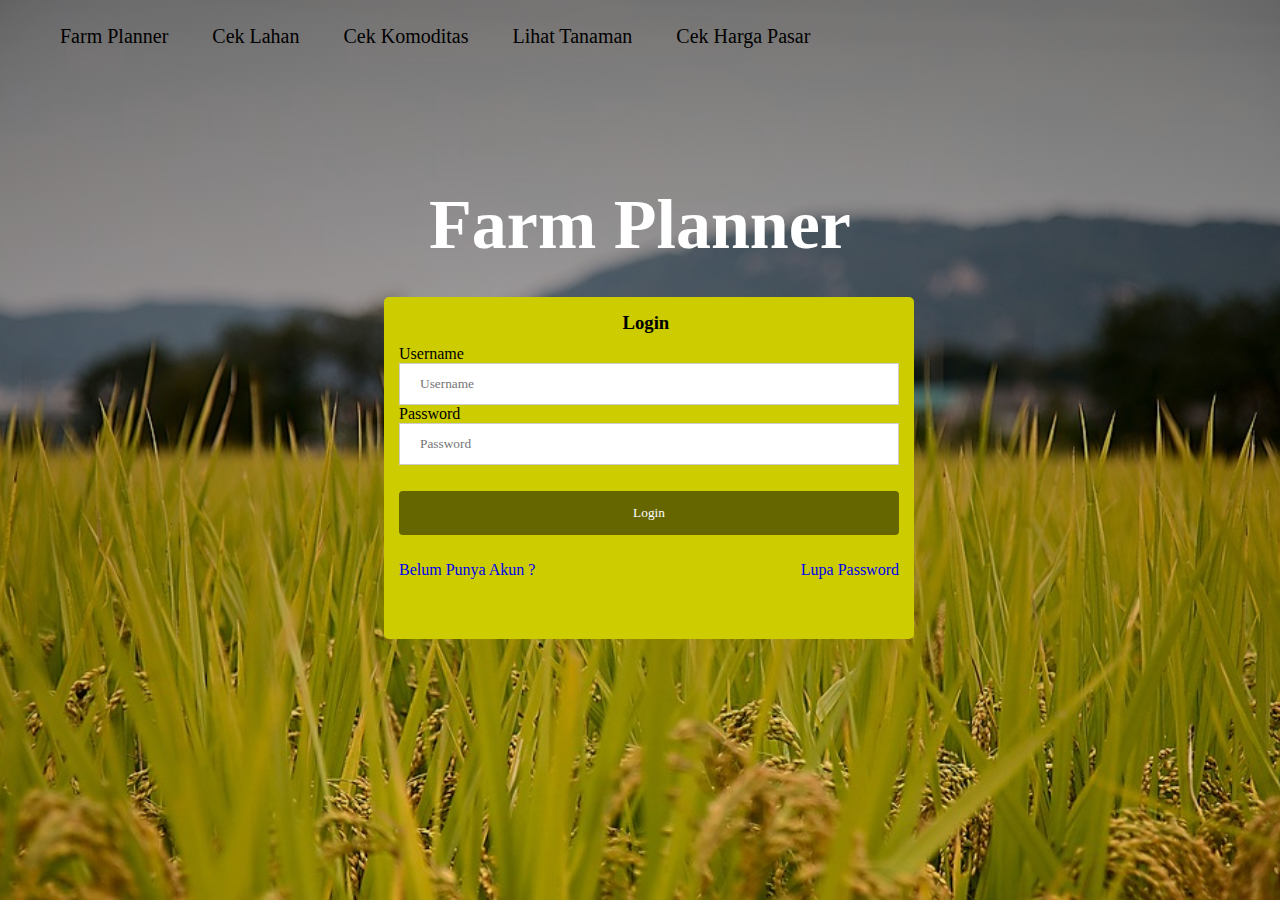
<file: login.html>
<!DOCTYPE html>
<html>
<head>
	<title>Farm Planner - Login</title>
	<link rel="stylesheet" type="text/css" href="stylee.css">
	 <script src="https://ajax.googleapis.com/ajax/libs/jquery/3.4.1/jquery.min.js"></script>
<script type="text/javascript">
    function validateForm(inputtxt) {
        var username = document.getElementById("username").value;
        var password = document.getElementById("password").value;
        
        var letters = /^[A-Za-z]+$/;
        if (username == "" || password == "" && inputtxt.value.match(letters)) {
            alert("Username atau password Harus Diisi");
        } else if (username < "a" || username > "z") {
            alert("Username Harus Berupa Huruf Kecil")
        } 
        else{
           window.location = "dasbor.html" 
        }
    }
</script>
</head>
<body>
	<header>
		<div class="main">
			<div class="logo">
			</div>
		<ul>
		  <li><a class="active" href="#home">Farm Planner</a></li>
		  <li><a href="#news"> Cek Lahan </a></li>
		  <li><a href="#contact">Cek Komoditas</a></li>
		  <li><a href="">Lihat Tanaman</a></li>
		  <li><a href="#about">Cek Harga Pasar</a></li>
		</ul>
		</div>
		<div class="title">
			<h1>Farm Planner</h1>
		</div>
		
		<div class="box">
		<p id="demo" style="color: red"></p>
  <form action="">
  	<h3>Login</h3><br>
    <label for="username">Username</label>
    <input type="text" name="Username" id="username" placeholder="Username" required="">
    <label for="password">Password</label>
    <input type="Password" name="password" id="password" placeholder="Password" required=""><br><br>
    <center> <input type="button" onclick="validateForm()" value="Login"> </a>
  	</center>
 <br>
    <a href="register.html">Belum Punya Akun ?</a>
    <a class="kanan" href="LupaPassword.html">Lupa Password</a>
  </form>
</div>
</header>


</body>
</html>
</file>
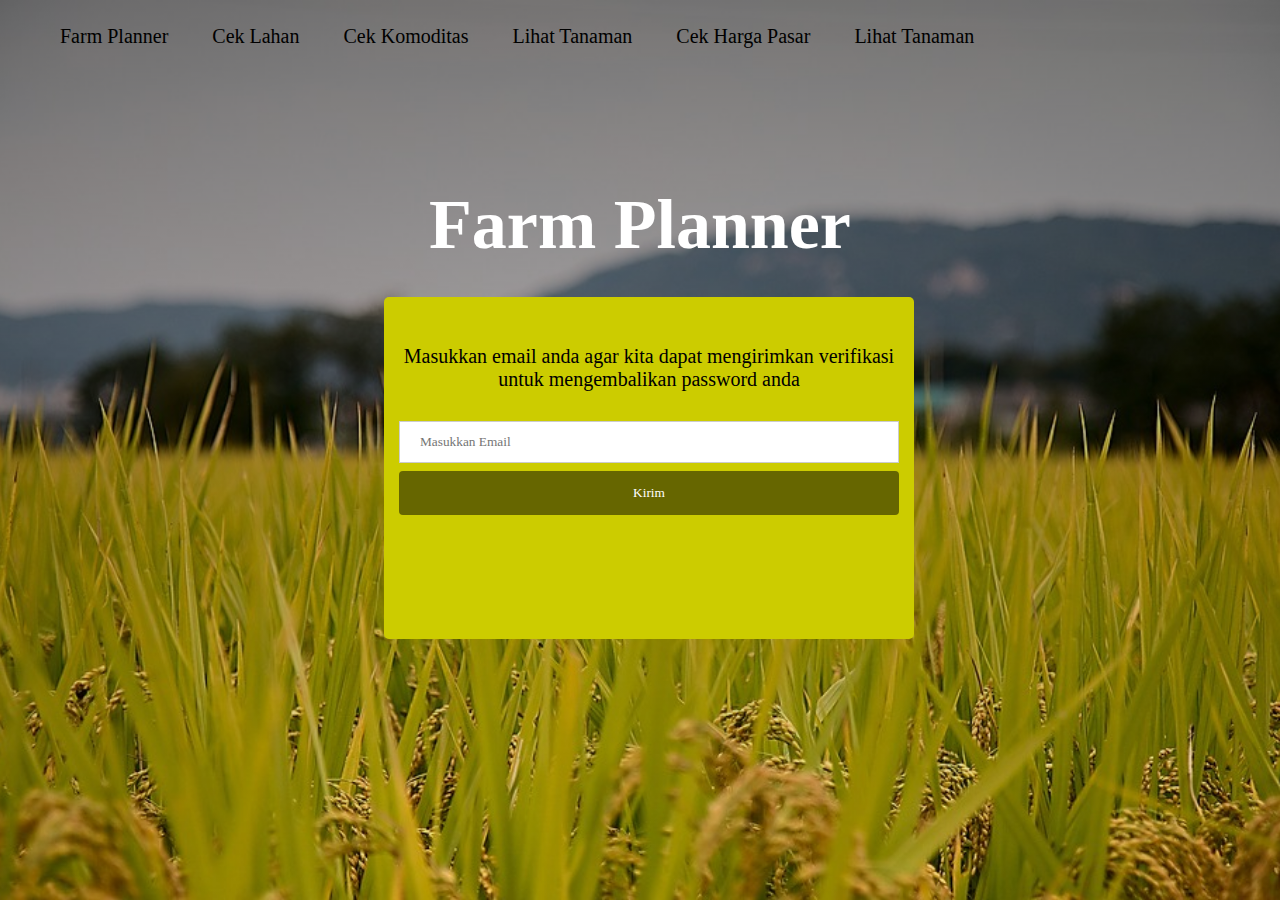
<file: LupaPassword.html>
<!DOCTYPE html>
<html>
<head>
	<title>Farm Planner - Lupa Password</title>
	<link rel="stylesheet" type="text/css" href="stylee.css">
</head>
<body>

	<header>
		<div class="main">
			<div class="logo">
				<!-- <h2>Farm Planner</h2> -->
			</div>
		<ul>
		  <li><a class="active" href="dasbor.html">Farm Planner</a></li>
		  <li><a href="#"> Cek Lahan </a></li>
		  <li><a href="#">Cek Komoditas</a></li>
		  <li><a href="">Lihat Tanaman</a></li>
		  <li><a href="">Cek Harga Pasar</a></li>
		  <li><a href="">Lihat Tanaman</a></li>
		</ul>
		</div>
		<div class="title">
			<h1>Farm Planner</h1>
		</div>
		
		<div class="box">
		  <form action="">
			    <p>	Masukkan email anda agar kita dapat mengirimkan verifikasi untuk mengembalikan 
			    password anda</p>
			    <input type="text" id="lname" name="lastname" placeholder="Masukkan Email">
			    <input type="button" value="Kirim">
  			</form>
		</div>



	</header>

</body>
</html>
</file>
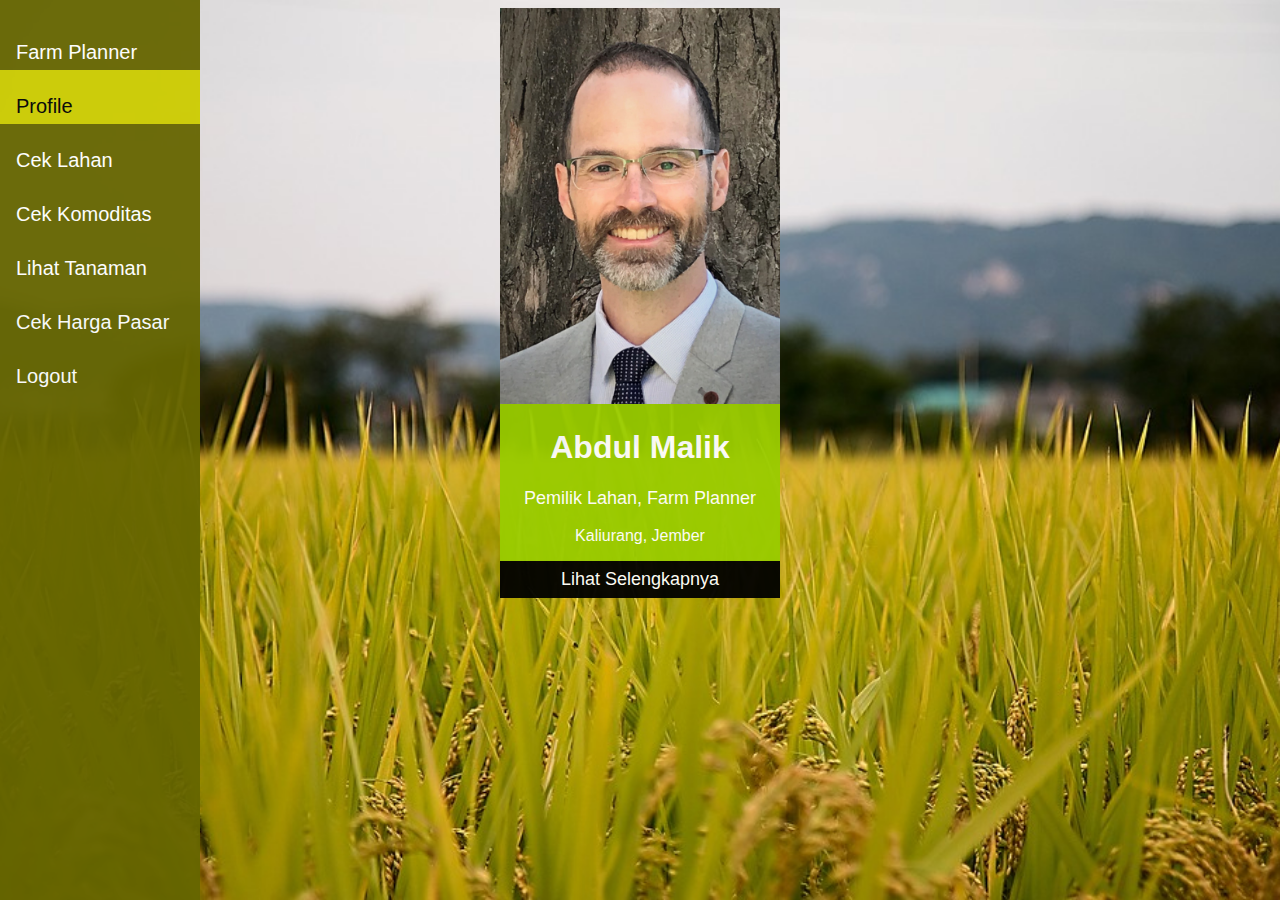
<file: profile.html>
<!DOCTYPE html>
<html>
<head>
	<title>Profile - Farm Planner</title>
	<link rel="stylesheet" type="text/css" href="style2.css">

</head>
<body>

	<div class="sidebar">
		 <a href="dasbor.html">Farm Planner</a>
		 <a class="active" href="">Profile</a>
 		 <a href="cekLahan.html"> Cek Lahan </a>
		 <a href="Cekkomuditas.html">Cek Komoditas</a>
		 <a href="lihatanaman.hmtl">Lihat Tanaman</a>
		 <a href="cekHargaPasar.html">Cek Harga Pasar</a>
		 <a href="index.html">Logout</a>
	</div>

	<div class="card2">
	  <img src="profile2.jpg" alt="John" style="width:100%">
	  <h1 style="color: white">Abdul Malik</h1>
	  <p class="title">Pemilik Lahan, Farm Planner</p>
	  <p style="color: white">Kaliurang, Jember</p>
	  <p><a href="profile2.html"><button>Lihat Selengkapnya</button></p>
	</div>

</body>
</html>
</file>
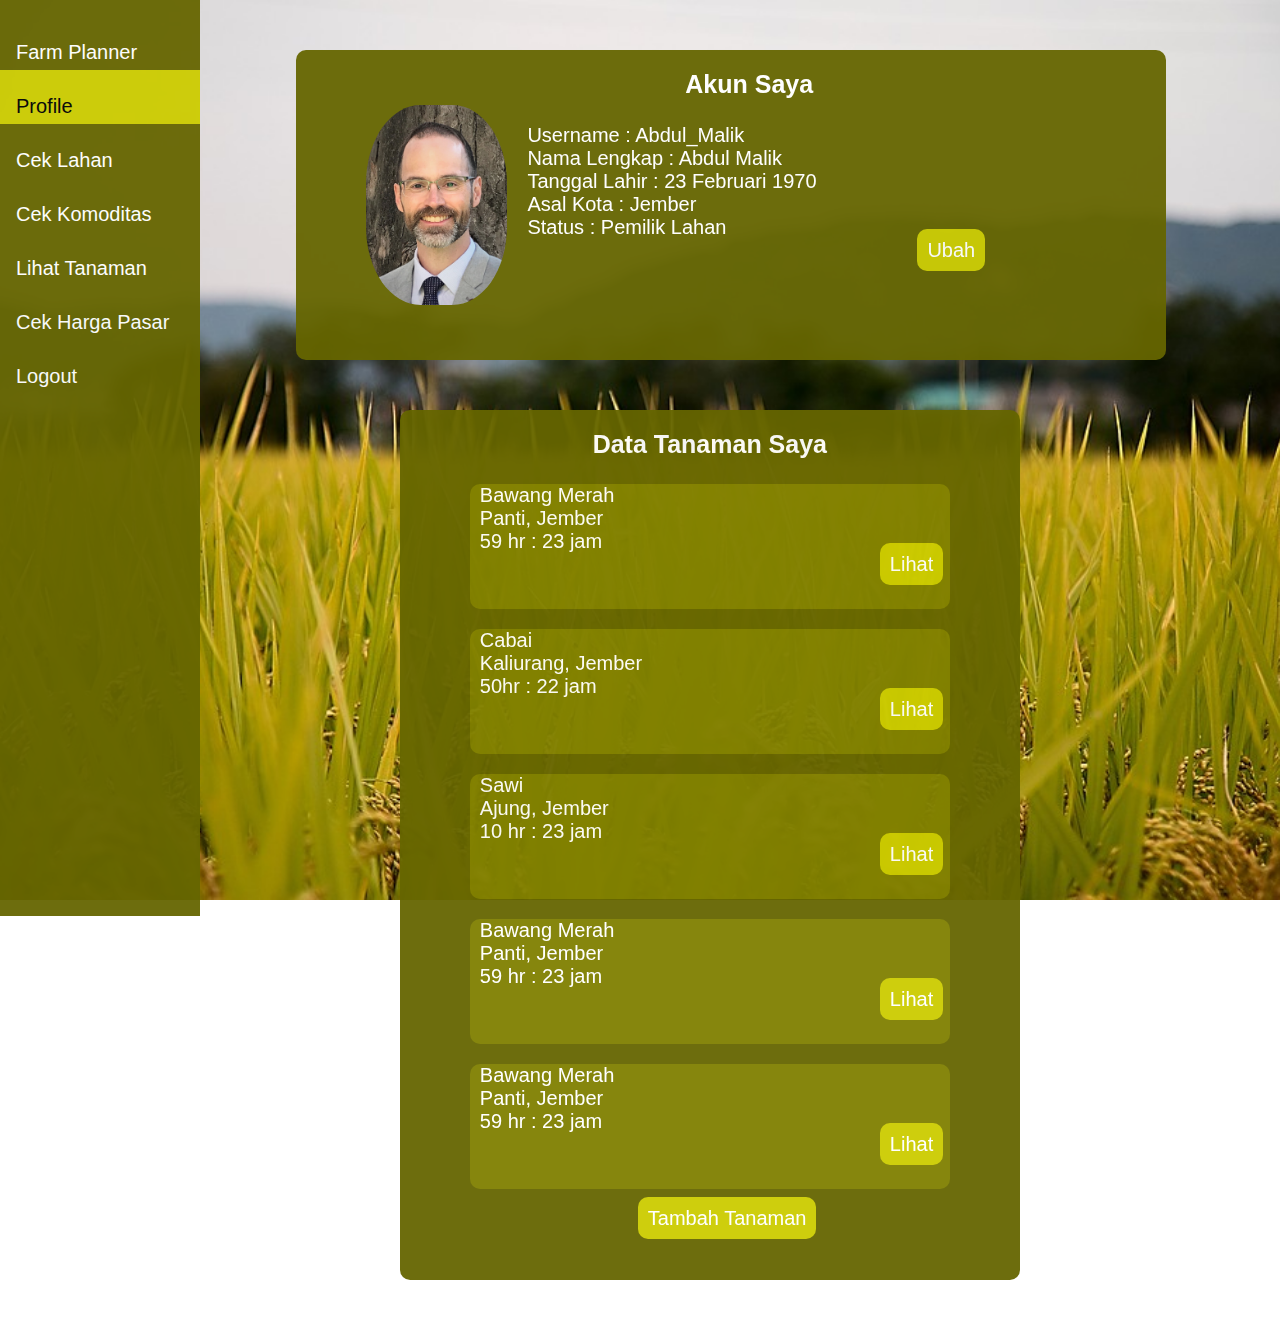
<file: profile2.html>
<!DOCTYPE html>
<html>
<head>
	<title>Home - Farm Planner</title>
	<link rel="stylesheet" type="text/css" href="style5.css">
</head>
<body>
<div class="sidebar">
		 <a href="dasbor.html">Farm Planner</a>
		 <a class="active"href="">Profile</a>
 		 <a href="cekLahan.html"> Cek Lahan </a>
		 <a href="CekKomoditas.html">Cek Komoditas</a>
		 <a href="lihatanaman.html">Lihat Tanaman</a>
		 <a href="cekHargaPasar.html">Cek Harga Pasar</a>
		 <a href="Index.html">Logout</a>
</div>
<div class="card">	
	<img src="profile2.jpg">
	<center><h3>Akun Saya</h3></center>
	<label>Username : Abdul_Malik </label><br>
	<label>Nama Lengkap : Abdul Malik</label><br>
	<label>Tanggal Lahir : 23 Februari 1970 </label><br>
	<label> Asal Kota : Jember</label><br>
	<label> Status : Pemilik Lahan</label><br>
	<a class="button" href="ubahprofil.html">Ubah</a>
</div>


<div class="card-tanaman">
	<h3>Data Tanaman Saya</h3>
	<div class="tanaman1">
		<label> Bawang Merah</label><br>
		<label> Panti, Jember</label><br>
		<label> 59 hr : 23 jam</label>
		<a class="wrap" href="#modal-one" class="btn btn-big">Lihat</a>
	</div>
	<div class="tanaman1">
		<label> Cabai</label><br>
		<label> Kaliurang, Jember</label><br>
		<label> 50hr : 22 jam</label>
		<a class="button" href="">Lihat</a>
	</div>
	<div class="tanaman1">
		<label> Sawi</label><br>
		<label> Ajung, Jember</label><br>
		<label> 10 hr : 23 jam</label>
		<a class="button" href="">Lihat</a>
	</div>
	<div class="tanaman1">
		<label> Bawang Merah</label><br>
		<label> Panti, Jember</label><br>
		<label> 59 hr : 23 jam</label>
		<a class="button" href="">Lihat</a>
	</div>
	<div class="tanaman1">
		<label> Bawang Merah</label><br>
		<label> Panti, Jember</label><br>
		<label> 59 hr : 23 jam</label>
		<a class="button" href="">Lihat</a>
	</div><br>
	<a class="button1" href="Tanaman.html">Tambah Tanaman</a>	
</div>
<!-- Modal -->
<div class="modal" id="modal-one" aria-hidden="true">
  <div class="modal-dialog">
    <div class="modal-header">
      <h2>Data Tanaman : Tomat</h2>
      <a href="#close" class="btn-close" aria-hidden="true">×</a> <!--CHANGED TO "#close"-->
    </div>
    <div class="modal-body">
      <label>Minggu ke-3</label>
      <p>Batang mulai tumbuh, membentuk cabang - cabangnya. Daun tumbuh membentuk daun majemuk yang besar. Bentuk batang bulat. Pada minggu ketiga ini sudah mencapai sekitar 20 cm</p>
      <label>Waktu Panen : 35 Hari Lagi</label><br><br>
      <label>Saran : Berikan Pupuk Pada minggu ini</label>
    </div>
    <div class="modal-footer">
      <a href="#close" class="btn">OK</a>  <!--CHANGED TO "#close"-->
    </div>
    </div>
  </div>
</div>
<!-- /Modal -->
</body>
</html>
</file>
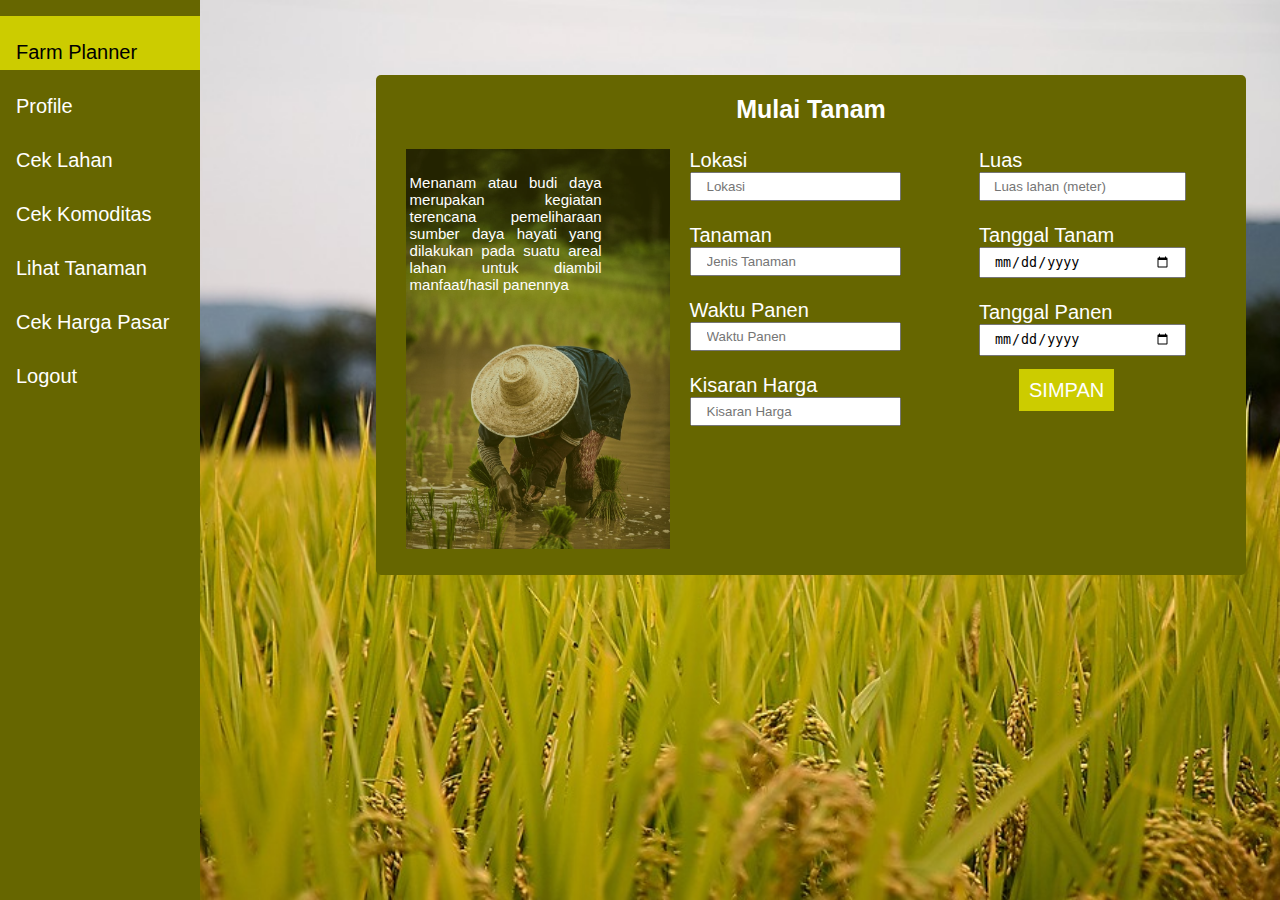
<file: Tanaman.html>
<!DOCTYPE html>
<html>
<head>
	<title>Mulai Tanam - Farm Planner</title>
	<link rel="stylesheet" type="text/css" href="style9.css">
</head>
<body>
<div class="sidebar">
		 <a class="active" href="dasbor.html">Farm Planner</a>
		 <a href="profile.html">Profile</a>
 		 <a href="cekLahan.html">Cek Lahan </a>
		 <a href="Cekkomuditas.html">Cek Komoditas</a>
		 <a href="active2">Lihat Tanaman</a>
		 <a href="cekHargaPasar">Cek Harga Pasar</a>
		 <a href="Index.html">Logout</a>
</div>
<div class="card">
	<center><h3>Mulai Tanam</h3></center>
	<img src="petani.jpeg">
	<p>Menanam atau budi daya merupakan kegiatan terencana pemeliharaan sumber daya hayati yang dilakukan pada suatu areal lahan untuk diambil manfaat/hasil panennya</p>
	<div class="content">
	<form>
		<label>Lokasi</label><br>
		<input type="text" name="" placeholder="Lokasi"><br><br>
		<label>Tanaman</label><br>
		<input type="text" name="" placeholder="Jenis Tanaman"><br><br>
		<label>Waktu Panen</label><br>
		<input type="text" name="" placeholder="Waktu Panen"><br><br>
		<label>Kisaran Harga</label><br>
		<input type="text" name="" placeholder="Kisaran Harga"><br><br>
	</form>
	</div>
	<form>
		<div class="content2">
			<label>Luas</label><br>
			<input type="text" name="" placeholder="Luas lahan (meter)"><br><br>
			<label>Tanggal Tanam</label><br>
			<input type="date" name="" placeholder="Tanggal Tanam"><br><br>
			<label>Tanggal Panen</label><br>
			<input type="date" name="" placeholder="Tanggal Panen"><br><br>
			<a href="profile2.html">SIMPAN</a>
			
		</form>
		</div>
</div>
</body>
</html>
</file>
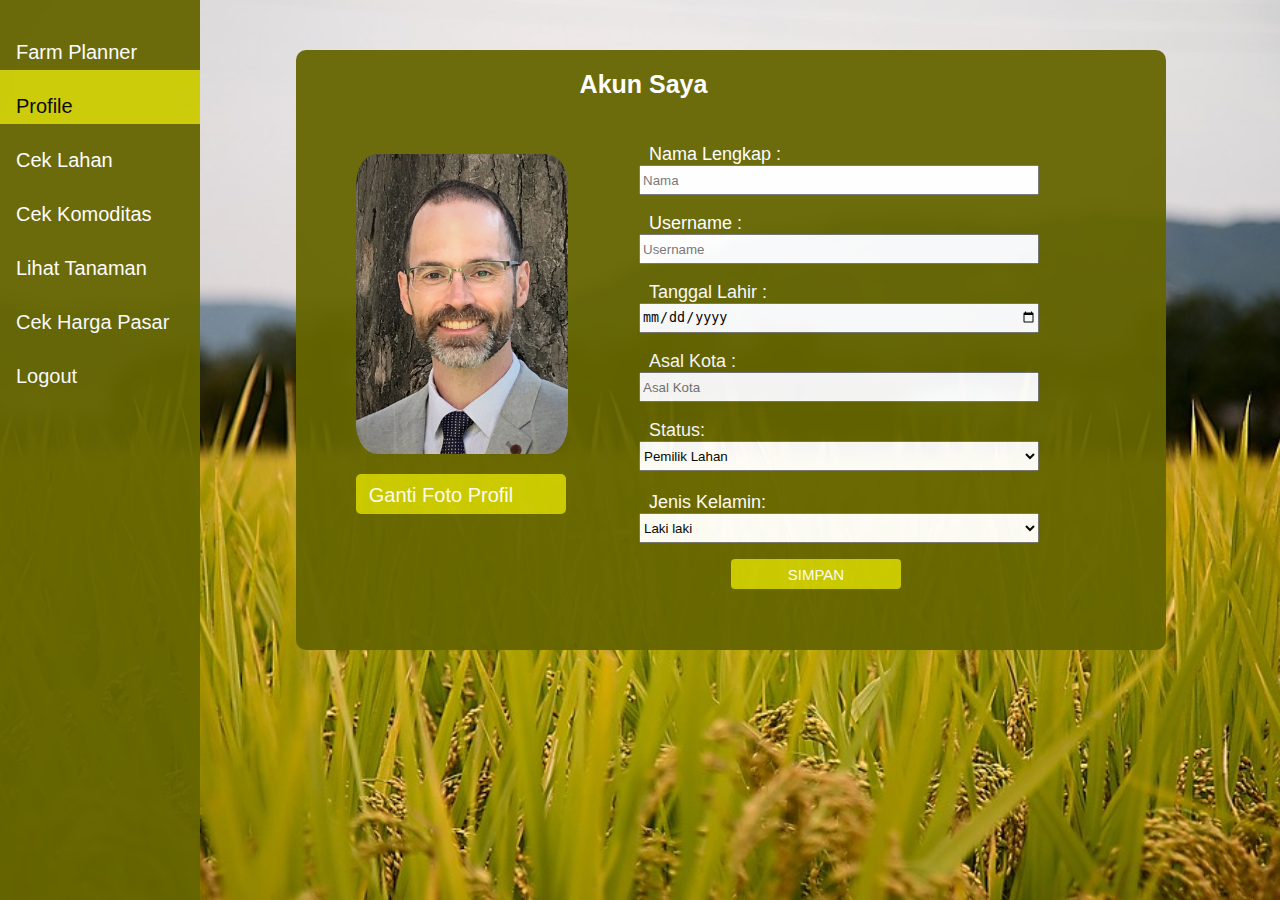
<file: ubahprofil.html>
<html>
<head>
	<title>Home - Farm Planner</title>
	<link rel="stylesheet" type="text/css" href="style11.css">
</head>
<body>
<div class="sidebar">
		 <a href="dasbor.html">Farm Planner</a>
		 <a class="active"href="">Profile</a>
 		 <a href="cekLahan.html"> Cek Lahan </a>
		 <a href="CekKomoditas.html">Cek Komoditas</a>
		 <a href="lihatanaman.html">Lihat Tanaman</a>
		 <a href="cekHargaPasar.html">Cek Harga Pasar</a>
		 <a href="Index.html">Logout</a>
</div>
<div class="card">
	<center><h3>Akun Saya</h3></center>
	<div class="foto">
	<img src="profile2.jpg"><br>
        <input type="file" name="ubahfoto" id="ubahfoto" class="hide"><br>
        <label for="ubahfoto"><center>Ganti Foto Profil</label><br>
	</div>
	<div class="form">
	<form>
		<label>Nama Lengkap :</label><br>
		<input type="text" name="" placeholder="Nama"><br><br>
		<label>Username :</label><br>
		<input type="text" name="" placeholder="Username"><br><br>
		<label>Tanggal Lahir : </label><br>
		<input type="date" name="" placeholder="Tanggal Lahir"><br><br>
		<label>Asal Kota :</label><br>
		<input type="text" name="" placeholder="Asal Kota"><br><br>
		<label>Status:<label><br>
		<select name="Status">
			<option value="Pemilik">Pemilik Lahan</option>
			<option value="Pekerja">Pekerja</option>
		</select><br><br>
		<label>Jenis Kelamin:</label><br>
		<select name="Jenis Kelamin">
			<option value="Lakilaki">Laki laki</option>
			<option value="Perempuan">Perempuan</option>
		</select>
	</form>
</div>
<a href="dasbor.html"><input type="button" value="SIMPAN">
</div>
</file>
<file: styles.css>
body {
  margin:0;
  font-family: 'Segoe UI';
  background-image: url('sawah.jpg');
  background-size: 1440px 720px;
  width: 100%;
  background-attachment: fixed;
}

.atasan ul {
  list-style-type: none;
  margin: 0;
  padding: 0;
  position:fixed;
  top: 0;
  width: 100%;
  height: auto;
}

.atasan li {
  float: left;
  height: auto;
}

.atasan li a {
  display: block;
  color: #000000;
  text-align: center;
  padding: 14px 16px;
  text-decoration: none;
  height: auto;
}*/

.atasan li a:hover:not(.active) {
  background-color: #111;
  height: auto;
}

.active {
  background-color: #CCCC00;
  height: auto;
}

.center{
  text-align: center;
  margin-top:2em;  
  font-size: 40px;
  font-family: "Gloss And Bloom";
  height: auto;
}
.center p{
  font-size: 30px;
  font-family:"serif";
  text-align: center;
  color: white;
  padding: 0px 100px 100px;
  height: auto;
}

.bottomText{
  text-align: center;
  margin-top: 10em;
  height: auto;
}

@media only screen and (max-width: 768px) {
  .body{
    width: auto;
  }
  .atasan ul {
    width: auto;
  }
  .atasan li{
    width: auto;
  }
  .atasan li a{
    width: auto;
  }
  .atasan li a:hover:not(.active) {
    width: auto;
  }
  .active {
    width: auto;
  }
  .center{
    width: auto;
  }
  .center p{
    width: auto;
  }
  .bottomText{
    width: auto;
  }
}
</file>
<file: style10.css>
body {
  font-family: 'Segoe UI', sans-serif;
  background-image: url(sawah.jpg);
  background-size: cover;
  background-attachment: fixed;
  opacity: 0.95;
}

.sidebar {
  height: 100%;
  width: 200px;
  position: fixed;
  z-index: 1;
  top: 0;
  left: 0;
  background-color: #666600;
  overflow-x: hidden;
  padding-top: 16px;g/
}

.sidebar a {
  padding: 25px 8px 6px 16px;
  text-decoration: none;
  font-size: 20px;
  color: white;
  display: block;
}

.sidebar .active{
  color: black;
  background-color: #CCCC00;
}

.sidebar .active2{
  background-color: #808000 ;
}

.sidebar a:hover {
  color: #000000;
}
.card{
  padding: 20px 20px;
  width:950px;
  height:2000px;
  background-color: rgba(128,128,0,0.9);
  margin-top: 50px;
  margin-left: 17.5em;
  border-radius: 5px 5px 5px 5px;
}
.card h2{
  margin-left: 20px;
}
.card img{
  width: 350px;
  height:250px;
  margin-top: 10px;
  margin-left: 20px;
  margin-bottom: 10px;
  position: relative;
}
.card input{
  width: 300px;
  height: 30px;
}
.label1{
  float: right;
  margin-right: 10%;
  position: relative;
}
.slideshow-container {
    position: absolute;
    border-width: 10px solid white;
    overflow: hidden;
    color: white;
    margin-top: 30px;
}

/* Hide the images by default */
.mySlides {
  display: none;
}
.
/* Fading animation */*/*/*/
.fade {
  -webkit-animation-name: fade;
  -webkit-animation-duration: 1s;
  animation-name: fade;
  animation-duration: 1s;
}

@-webkit-keyframes fade {
  from {opacity: .4} 
  to {opacity: 1}
}

@keyframes fade {
  from {opacity: .4} 
  to {opacity: 1}
}
 .card p{
  float: right;
  position: relative;
    width: 55%;
    margin-right: 20px;
    text-align: justify;
    margin-top: 10px;
    color: white;
}
.card label{
  font-size: 18px;
  margin-left: 100px;
  position: relative;
}
.card h4{
  margin-top: 37%;
  margin-left: 100px;
}
table {
  margin-top: 10px;
  position: relative;
  width: 80%;
}

th, td {
  padding: 5px;
  border-bottom: 1px solid #ddd;
  border-right: 1px solid #ddd;
  color: white;
  text-align: center;

}
.bawah img{
  width: 200px;
  height: 150px;

}
.bawah1 {
  float: left;
  margin right: 20px;
  margin-left: 10px;
}
.bawah1 h3{
  position: absolute;
    width:200px;
    height: 30px;
    margin-top: 160px;
    color: black;
    margin-left: 20px;
    background-color: white;
    text-align: center;
    }









@media only screen and (max-width: 768px) {
  /* For mobile phones: */
  .sidebar {
  /*height: 100%;*/
  width: 100%;
  position: relative;
  z-index: 1;
  top: 0;
  left: 0;
  background-color: #666600;
  overflow-x: hidden;
  padding-top: 5px;
}


.card{
  /*margin-left: -10px;*/
  /*margin-right: 60px;*/
  
  width:550px;
  height:190em;
  background:#666600;
  margin-top: 50px;
  margin-left: 0.1em;
  border-radius: 5px 5px 5px 5px;
}

.card h3{
  text-align: center;
  padding-top: 20px;
  font-size: 25px;
  color: white;
}

.card p{
  margin-top: 13em;
  margin-right: 9em;
  font-size: 20px;
  /*text-align: justify;*/
  color: white;
}

.card h4{
  margin-top: 35em;

}

/*.card a{
  text-decoration: none;
  margin-left: 25%;
  font-size: 20px;
  background-color: #CCCC00;
  padding: 10px 10px 10px 10px;
  color: white; 
  margin-top: 20px;
}*/

/*.card a:hover{
   background-color: #7FFF00;
  color: #000000;

}*/

.card img{
  height: 200px;
  float: left;
  align-self: center;
  /*padding: 10px 10px;*/
  /*padding-bottom: 10px;*/
  position: relative;
}

.bawah{
  /*height: 100px;*/
  margin-left: 30px;
}

.bawah .bawah1 {
  height: 300px;

}

.bawah .bawah1 a{
  height: 100px; 
}

.bawah .bawah1 a h3{
  /*height: 50px;*/
  color: black; 
  margin-top: 8em; 
  /*height: 200px;
  width: 200px;*/
  /*height: 500;*/
}

table{
  width: 100%;
  margin-right: 100px;
}


}
</file>
<file: style6.css>
body {
  font-family: 'Segoe UI', sans-serif;
  background-image: url(sawah.jpg);
  background-size: cover;
  background-attachment: fixed;
  /*opacity: 0.95;*/
}

.sidebar {
  height: 100%;
  width: 200px;
  position: fixed;
  z-index: 1;
  top: 0;
  left: 0;
  background-color:#666600;
  overflow-x: hidden;
  padding-top: 16px;
}

.sidebar a {
  padding: 25px 8px 6px 16px;
  text-decoration: none;
  font-size: 20px;
  color: white;
  display: block;
}

.sidebar .active{
  color: black;
  background-color:#CCCC00;
  /*position: relative;*/
}

.sidebar .active2{
  background-color: #165F3B;
  /*position: relative;*/
}

.sidebar a:hover {
  color: #000000;
}

.card-check{
  padding: 0px 10px;
  width:800px;
  height:100em;
  background:#808000;
  margin-top: 75px;
  margin-left: 22em;
  border-radius: 5px 5px 5px 5px;
 }

.card-check .hasil{
	float: left;
	width: 40%;
	padding: 0px 20px;
}
.card-check .hasil2{
	float: right;
	width: 40%;
	padding: 0px 40px 30px;
}
.card-check h2{
  color: white;
  padding-left: 20px;
  padding-top: 10px;
}

table {
  width: 100%;
}

th, td {
  padding: 8px;
  border-bottom: 1px solid #ddd;
  color: white;
}

.card-check form{
	font-family: sans-serif;
	font-size: 17px;
	color: white;
}
.card-check select{
	width: 150px;
	height: 30px;
	font-size: 15px;
}
.card-check .button{
	width: 100px;
	height: 30px;
	font-size: 17px;
	background-color:#CCCC00;
}
.card-check p{
	color: black;
	font-size: 18px;
	margin-left: 10px;
}


/*form .content3{
  float: right;
  padding: 25px 70px;
  position: relative;
  font-family: sans-serif;
  font-size: 15px;
}

form .content3 a{
  width: 100px;
  margin-left: 2em;
}

form .content3 input[type=text], input[type=date]{
  width: 100%;
  padding: 5px 13px;
  box-sizing: border-box;
}


form .content3 input[type=submit]{
  background-color: #4CAF50;
  border: none;
  color: white;
  padding: 7px 100px;
  text-decoration: none;
  margin-left: 39%;
  cursor: pointer;
}

form .content3 input[type=submit]:hover{
  background-color: #089951;
}*/

.card-check .content3 label{
  color: white;
}

.hasil center h3{
  color: white;
  margin-top: 80px;
}

.hasil center h4{
  color: white;
  /*margin-top: 80px;*/
}
</file>
<file: style3.css>
body {
  font-family: 'Segoe UI', sans-serif;
  background-image: url(sawah.jpg) ;
  background-color:rgba(50,90,60,0.6);
  background-size: cover;
  background-attachment: fixed;
 
}

.sidebar {
  height: 100%;
  width: 200px;
  position: fixed;
  z-index: 1;
  top: 0;
  left: 0;
  background-color:#666600;
  overflow-x: hidden;
  padding-top: 16px;
}

.sidebar a {
  padding: 25px 8px 6px 16px;
  text-decoration: none;
  font-size: 20px;
  color: white;
  display: block;
}

.sidebar .active{
  color: black;
  background-color:#CCCC00;
}

.sidebar .active2{
  background-color: #165F3B;
}

.sidebar a:hover {
  color: #000000;
}


.card{
  padding: 0px 30px;
  width:1000px;
  height:1000px;
  background:white;
  margin-top: 75px;
  margin-left: 16em;
  border-radius: 5px 5px 5px 5px;
}
.card form{
  font-family: sans-serif;
  font-size: 17px;
  color: black;
  margin-left: 20px;
}
.card select{
  width: 150px;
  height: 30px;
  font-size: 15px;
}
.card .button{
  width: 100px;
  height: 30px;
  font-size: 17px;
  background-color:#CCCC00;
}
.card1{
  float: left;
 margin-left: 10px;
}
.card2{
  float: left;
 margin-left: 10px;
}
.card img{
  width: 300px;
  height:230px;
  border-radius: 20px 20px 20px 20px;
  padding: 15px 5px 5px 15px;

}
.card2 h2{
    position: absolute;
    width:280px;
    height: 18px;
    margin-top: 187px;
    color: black;
    margin-left: 14px;
    background-color: rgba(128,128,0,0.7);
    text-align: center;
    border-radius: 10px 10px 10px 10px;
}
.card1 h2{
    position: absolute;
    width: 280px;
    height: 18px;
    margin-top: 187px;
    color: black;
    margin-left: 14px;
    background-color: rgba(128,128,0,0.7);
    text-align: center;
    border-radius: 10px 10px 10px 10px;
}
.card h2{
 padding: 20px 10px;
  color: black;
}

















@media only screen and (max-width: 600px) {
  /* For mobile phones: */
  .sidebar {
  /*height: 100%;*/
  width: 100%;
  position: relative;
  z-index: 1;
  top: 0;
  left: 0;
  background-color: #666600;
  overflow-x: hidden;
  padding-top: 5px;
}

.profile {
  padding: 0px 10px;
  width:300px;
  height:220px;
  background:#666600;
  /*margin-top: 50px;*/
  margin-left: 5em;
  border-radius: 5px 5px 5px 5px;
}

.profile img{
  position: relative;
  height: 100px;
  border-radius: 50%;
  float: left;
  margin-left: 50px;
  margin-top: 30px;
}

.profile p{
  padding: 0;
  margin-left: 35%;
  padding-top: 50px;
  font-size: 26px;
  color: white;
}

.profile a{
  text-decoration: none;
  margin-left: 19%;
  font-size: 17px;
  margin-top: 5px;
  background-color: #CCCC00;
  padding: 5px 10px 10px 10px;
  color: white;    
}
.profile a:hover{
   background-color: #7FFF00;
   color: #000000
}

.card{
  padding: 0px 10px;
  width:380px;
  height:155em;
  background:#666600;
  margin-top: 50px;
  margin-left: 2.5em;
  border-radius: 5px 5px 5px 5px;
}

.card h3{
  text-align: center;
  padding-top: 20px;
  font-size: 25px;
  color: white;
}

.card p{
  padding-left: 15px;
  font-size: 15px;
  text-align: justify;
  padding: 10px 50px 10px 10px;
  color: white;
}

/*.card a{
  text-decoration: none;
  margin-left: 25%;
  font-size: 20px;
  background-color: #CCCC00;
  padding: 10px 10px 10px 10px;
  color: white; 
  margin-top: 20px;
}*/

/*.card a:hover{
   background-color: #7FFF00;
  color: #000000
}
*/
/*.card img{
  height: 200px;
  float: left;
  align-self: center;
  padding: 10px 10px;
  /*padding-bottom: 10px;*/
  position: relative;
}*/


.card-tanaman{
  padding: 0px 10px;
  width:380px;
  height:500px;
  background:#666600;
  margin-top: 50px;
  margin-left: 2.5em;
  border-radius: 5px 5px 5px 5px;
}

.card-tanaman h3{
  text-align: center;
  padding-top: 20px;
  font-size: 25px;
  color: white;
}

.card-tanaman p{
  padding-left: 15px;
  font-size: 15px;
  text-align: justify;
  padding-right: 10px;
  padding-left: 5px;
  color: white;
  padding: 0px 10px 40px;

}

.card-tanaman a{
  text-decoration: none;
  margin-left: 25%;
  font-size: 20px;
  background-color: #CCCC00;
  padding: 10px 10px 10px 10px;
  color: white; 
  margin-top: 20px;
}

.card-tanaman a:hover{
   background-color: #7FFF00;
  color: #000000
}

.card-tanaman img{
  height: 200px;
  float: right;
  padding-bottom: 10px 20px 30px;  
}

}
</file>
<file: style4.css>
body {
  font-family: 'Segoe UI', sans-serif;
  background-image: url(sawah.jpg);
  background-size: cover;
  background-attachment: fixed;
}

.sidebar {
  height: 100%;
  width: 200px;
  position: fixed;
  z-index: 1;
  top: 0;
  left: 0;
  background-color:#666600;
  overflow-x: hidden;
  padding-top: 16px;
}

.sidebar a {
  padding: 25px 8px 6px 16px;
  text-decoration: none;
  font-size: 20px;
  color: white;
  display: block;
}

.sidebar .active{
  color: black;
  background-color:#CCCC00;
  /*position: relative;*/
}

.sidebar .active2{
  background-color: #165F3B;
  /*position: relative;*/
}

.sidebar a:hover {
  color: #000000;
}

.card iframe{
  margin-top: 40px;
  position: relative;  
}

.card{
  padding: 0px 10px;
  width:900px;
  height:950px;
  background:white;
  margin-top: 5%;
  margin-left: 22%;
  border-radius: 5px 5px 5px 5px;
}
}
.card form{
  font-family: sans-serif;
  font-size: 17px;
  color: white;
  margin-left: 20px;
}
.card select{
  width: 150px;
  height: 30px;
  font-size: 15px;
}
.card .button{
  width: 100px;
  height: 30px;
  font-size: 17px;
  background-color:#CCCC00;
}

.card h2{
  color: black;
  padding-left: 20px;
  padding-top: 10px;
}
</file>
<file: style2.css>
body {
  font-family: 'Segoe UI', sans-serif;
  background-image: url(sawah.jpg);
  background-size: cover;
  background-attachment: fixed;
  opacity: 0.95;
}

.sidebar {
  height: 100%;
  width: 200px;
  position: fixed;
  z-index: 1;
  top: 0;
  left: 0;
  background-color: #666600;
  overflow-x: hidden;
  padding-top: 16px;
}

.sidebar a {
  padding: 25px 8px 6px 16px;
  text-decoration: none;
  font-size: 20px;
  color: white;
  display: block;
}

.sidebar .active{
  color: black;
  background-color: #CCCC00;
}

.sidebar .active2{
  background-color: #808000 ;
}

.sidebar a:hover {
  color: #000000;
}

.profile {
  padding: 0px 10px;
  width:600px;
  height:200px;
  background:#666600;
  margin-top: 50px;
  margin-left: 24em;
  border-radius: 5px 5px 5px 5px;
}

.profile img{
  height: 150px;
  border-radius: 50%;
  float: left;
  margin-left: 50px;
  margin-top: 30px;
}

.profile p{
  padding: 0;
  margin-left: 35%;
  padding-top: 50px;
  font-size: 26px;
  color: white;
}

.profile a{
  text-decoration: none;
  margin-left: 19%;
  font-size: 20px;
  background-color: #CCCC00;
  padding: 5px 10px 10px 10px;
  color: white;    
}
.profile a:hover{
   background-color: #7FFF00;
  color: #000000
}

.card{
  padding: 0px 10px;
  width:850px;
  height:310px;
  background:#666600;
  margin-top: 50px;
  margin-left: 18em;
  border-radius: 5px 5px 5px 5px;
}

.card h3{
  text-align: center;
  padding-top: 20px;
  font-size: 25px;
  color: white;
}

.card p{
  padding-left: 15px;
  font-size: 15px;
  text-align: justify;
  padding: 10px 50px 10px 10px;
  color: white;
}

.card a{
  text-decoration: none;
  margin-left: 25%;
  font-size: 20px;
  background-color: #CCCC00;
  padding: 10px 10px 10px 10px;
  color: white; 
  margin-top: 20px;
}

.card a:hover{
   background-color: #7FFF00;
  color: #000000
}

.card img{
  height: 200px;
  float: left;
  padding: 10px 10px;
  padding-bottom: 10px;

}
.card-tanaman{
  padding: 0px 10px;
  width:850px;
  height:310px;
  background:#666600;
  margin-top: 50px;
  margin-left: 18em;
  border-radius: 5px 5px 5px 5px;
}

.card-tanaman h3{
  text-align: center;
  padding-top: 20px;
  font-size: 25px;
  color: white;
}

.card-tanaman p{
  padding-left: 15px;
  font-size: 15px;
  text-align: justify;
  padding-right: 10px;
  padding-left: 5px;
  color: white;
  padding: 0px 10px 40px;

}

.card-tanaman a{
  text-decoration: none;
  margin-left: 25%;
  font-size: 20px;
  background-color: #CCCC00;
  padding: 10px 10px 10px 10px;
  color: white; 
  margin-top: 20px;
}

.card-tanaman a:hover{
   background-color: #7FFF00;
  color: #000000
}

.card-tanaman img{
  height: 200px;
  float: right;
  padding-bottom: 10px 20px 30px;  
}

.image-profile{
  padding: 0px 10px;
  width:600px;
  height:200px;
  background:#202F1D;
  margin-top: 50px;
  margin-left: 24em;
  border-radius: 5px 5px 5px 5px;
}

.image-profile img{
  height: 150px;
  border-radius: 50%;
  float: left;
  margin-left: 50px;
  margin-top: 30px; 
}

.image-profile h3{
  padding: 0;
  margin-left: 30%;
  padding-top: -50px;
  font-size: 26px;
  color: white;
}

.image-profile p{
  margin-left: 30%;
  font-size: 26px;
  color: white;
}



.card2 {
  background-color: #99CC00;
  max-width: 280px;
  margin: auto;
  text-align: center;
}

.title {
  color: white;
  font-size: 18px;
}

button {
  border: none;
  outline: 0;
  display: inline-block;
  padding: 8px;
  color: white;
  background-color: #000;
  text-align: center;
  cursor: pointer;
  width: 100%;
  font-size: 18px;
}

a {
  text-decoration: none;
  font-size: 22px;
  color: black;
}

button:hover, a:hover {
  opacity: 0.7;
}


/* For desktop: */
.col-1 {width: 8.33%;}
.col-2 {width: 16.66%;}
.col-3 {width: 25%;}
.col-4 {width: 33.33%;}
.col-5 {width: 41.66%;}
.col-6 {width: 50%;}
.col-7 {width: 58.33%;}
.col-8 {width: 66.66%;}
.col-9 {width: 75%;}
.col-10 {width: 83.33%;}
.col-11 {width: 91.66%;}
.col-12 {width: 100%;}

@media only screen and (max-width: 600px) {
  /* For mobile phones: */
  .sidebar {
  /*height: 100%;*/
  width: 100%;
  position: relative;
  z-index: 1;
  top: 0;
  left: 0;
  background-color: #666600;
  overflow-x: hidden;
  padding-top: 5px;
}

.profile {
  padding: 0px 10px;
  width:300px;
  height:220px;
  background:#666600;
  /*margin-top: 50px;*/
  margin-left: 5em;
  border-radius: 5px 5px 5px 5px;
}

.profile img{
  position: relative;
  height: 100px;
  border-radius: 50%;
  float: left;
  margin-left: 50px;
  margin-top: 30px;
}

.profile p{
  padding: 0;
  margin-left: 35%;
  padding-top: 50px;
  font-size: 26px;
  color: white;
}

.profile a{
  text-decoration: none;
  margin-left: 19%;
  font-size: 17px;
  margin-top: 5px;
  background-color: #CCCC00;
  padding: 5px 10px 10px 10px;
  color: white;    
}
.profile a:hover{
   background-color: #7FFF00;
   color: #000000
}

.card{
  padding: 0px 10px;
  width:380px;
  height:500px;
  background:#666600;
  margin-top: 50px;
  margin-left: 2.5em;
  border-radius: 5px 5px 5px 5px;
}

.card h3{
  text-align: center;
  padding-top: 20px;
  font-size: 25px;
  color: white;
}

.card p{
  padding-left: 15px;
  font-size: 15px;
  text-align: justify;
  padding: 10px 50px 10px 10px;
  color: white;
}

.card a{
  text-decoration: none;
  margin-left: 25%;
  font-size: 20px;
  background-color: #CCCC00;
  padding: 10px 10px 10px 10px;
  color: white; 
  margin-top: 20px;
}

.card a:hover{
   background-color: #7FFF00;
  color: #000000
}

.card img{
  height: 200px;
  float: left;
  align-self: center;
  /*padding: 10px 10px;*/
  /*padding-bottom: 10px;*/
  position: relative;
}


.card-tanaman{
  padding: 0px 10px;
  width:380px;
  height:500px;
  background:#666600;
  margin-top: 50px;
  margin-left: 2.5em;
  border-radius: 5px 5px 5px 5px;
}

.card-tanaman h3{
  text-align: center;
  padding-top: 20px;
  font-size: 25px;
  color: white;
}

.card-tanaman p{
  padding-left: 15px;
  font-size: 15px;
  text-align: justify;
  padding-right: 10px;
  padding-left: 5px;
  color: white;
  padding: 0px 10px 40px;

}

.card-tanaman a{
  text-decoration: none;
  margin-left: 25%;
  font-size: 20px;
  background-color: #CCCC00;
  padding: 10px 10px 10px 10px;
  color: white; 
  margin-top: 20px;
}

.card-tanaman a:hover{
   background-color: #7FFF00;
  color: #000000
}

.card-tanaman img{
  height: 200px;
  float: right;
  padding-bottom: 10px 20px 30px;  
}

}
</file>
<file: style.css>
*{
    margin: 0;
    padding: 0;
    font-family: Segoe UI;
  }

  header{
    background-image:linear-gradient(rgba(0,0,0,0.5),rgba(0,0,0,0)),  url(sawah.jpg);
    height: 100vh;
    background-size: cover;
    background-position: center;
    position: relative;
  }

  ul {
    float: left;
    list-style-type: none;
    margin-top: 25px;
  }

  ul li{
    display: inline-block;
  }

  ul li a{
    text-decoration: none;
    color: black;
    font-size: 20px;
    padding: 5px 20px;
    transition: 0.6s ease;
  }

  ul li a:hover{
    background-color: #fff; 
    color: #000;

  }


ul li.active a{
  background-color: #fff;
  color: #000;
}

  .main{
    max-width: 1200px;
    margin: auto;
  }

  .title{
    position: absolute;
    top: 25%;
    left: 50%;
    transform: translate(-50%, -50%);
  }

  .title h1{
    color: white;
    font-size: 70px;
    font-family: "Gloss And Bloom"; 
  }

  .button {
    position: absolute;
    top: 65%;
    left: 50%;
    transform: translate(-50%, -50%);
  }

  .btn{
    border: 1px solid #fff;
    padding: 10px 30px;
    color: #fff;
    text-decoration: none;
    transition: 0.6 ease;
  }

  .btn:hover{
    background-color: #fff; 
    color: #000;
  }

  .box{
    width: 500px;
    height: 312px;
    position: relative;
    color: black;
}

  .box h3{
    position: absolute;
  }


.container{
  position: relative;
}


  .container .left img{
    float: left;
    width: 50%;
    opacity: 0.9;
  }

  .container .left h1{
    left: 10%;
    position: absolute;
    width: 30%;
    text-align: center;
    margin-top: 150px;
    color: white;
  }

  .container .left h1:hover{
    background-color: #fff; 
    color: #000;
  }

  .container .right img{
    float: right;
    width: 50%;
    opacity: 0.93; 

  }

  .container .right h1{
    right: 10%;
    position: absolute;
    width: 30%;
    text-align: center;
    margin-top: 150px;
    color: white;
  }

  .container .right h1:hover{
    background-color: #fff; 
    color: #000;
  }

  .container .center img{
    width: 100%;
  }

  .container .center img:hover{
    opacity: 0.8;
  }

  .center h1{
    position: absolute;
    width: 30%;
    text-align: center;
    color: white;
    margin-bottom: 5em;
    top: 17em;
    left: 35%;
  }

  .center h1:hover{
    background-color: #fff; 
    color: #000;
  }

  .container .center2 img{
    width: 100%;
  }

  .container .center2 img:hover{
  	background-color: #CCCC00;
    opacity: 0.8;
  }

  .center2 h1{
    position: absolute;
    width: 30%;
    text-align: center;
    color: white;
    margin-bottom: 5em;
    top: 35em;
    left: 35%;
  }

  .center2 h1:hover{
    background-color: #fff; 
    color: #000;
  }

  .form-container{
    height: 500px;
    width: 500px;
    color: black;
  }


.box {
  border-radius: 5px;
  background-color: #CCCC00;
  padding: 15px;
  top: 33%;
  left: 30%;
}

  input[type=text], select {
  width: 100%;
  padding: 12px 20px;
  display: inline-block;
  border: 1px solid #ccc;
  box-sizing: border-box;
}
 input[type=Password], select {
  width: 100%;
  padding: 12px 20px;
  display: inline-block;
  border: 1px solid #ccc;
  box-sizing: border-box;
}
input[type=button] {
  width: 100%;
  background-color: #666600;
  color: white;
  padding: 14px 20px;
  margin: 8px 0;
  border: none;
  border-radius: 4px;
  cursor: pointer;
}

input[type=button]:hover {
  background-color: #7FFF00;
  color: #000000;
}


form h3{
  text-align: center;
  left: 45%;
}

form .kanan{
  float: right;
}

form a{
 text-decoration: none;
 color: solid black;

}

form a:hover{
  color: black;
}

form p{
  text-align: center;
  font-size: 20px;
  padding-bottom: 30px;
}

@media screen and (max-width: 960px) {
 
  .header {
    position:inherit;
  }
 
  .main {
    width: 90%;
    margin:25px auto;
  }
  .title {
    position: inherit;;
  }
  .button {
    width:100%;
    /*margin:25px 0 0;*/
    float:right;
  }
 
 ul {
    width: 100%;
  }
 
  ul {
    float:inherit;
  }
 
ul li {
    float:inherit;
    margin:0;
  }
 
 ul li a {
    padding: 5px 20px;
    font-size: 20px;
    
  }
 
  .container {
    width:90%;
  }
 
 .left{
    float:inherit;
 /*   margin:0 auto 25px*/;
    width:101%;
    padding:5%;  
  }
 
  .container.left img {
    max-width: 110%;
 /*   margin:0 0 25px -5%;*/
    min-width: 100%;
  }
 .container.right img {
    max-width: 110%;
   /* margin:0 0 25px -5%;*/
    min-width: 100%;
  }
  .container.center img {
    max-width: 110%;
    /*margin:0 0 25px -5%;*/
    min-width: 100%;
  }
  .center2 img{ 
    max-width: 110%;
    /*margin:0 0 25px -5%;*/
    min-width: 100%;
   }
  
}
 
/*@media screen and (max-width: 460px) {
 
  nav.menu ul a {
    padding:15px;
    font-size: 14px;
  }
 
  .sidebar {
    display:none
  }
  .post-info {
    display:none;
  }
 
  .conteudo {
    margin:25px auto;
  }
 
  .conteudo img {
    margin:-5% 0 25px -5%;
  }     
}*/
</file>
<file: style8.css>
body {
  font-family: 'Segoe UI', sans-serif;
  background-image: url(sawah.jpg);
  background-size: cover;
  background-attachment: fixed;
 
}

.sidebar {
  height: 100%;
  width: 200px;
  position: fixed;
  z-index: 1;
  top: 0;
  left: 0;
  background-color:#666600;
  overflow-x: hidden;
  padding-top: 16px;
}

.sidebar a {
  padding: 25px 8px 6px 16px;
  text-decoration: none;
  font-size: 20px;
  color: white;
  display: block;
}

.sidebar .active{
  color: black;
  background-color:#CCCC00;
}

.sidebar .active2{
  background-color: #165F3B;
}

.sidebar a:hover {
  color: #000000;
}

.card-tanaman h2{
  color: white;
  padding-left: 20px;
  padding-top: 10px;
}
.card-tanaman{
  text-decoration: none;
  margin-left: 20%;
  font-size: 20px;
  background-color: #808000;
  padding: 10px 0px 10px 0px;
  color: white; 
  margin-top: 20px;
  width: 1000px;
  height: 1300px;
  border-radius: 5px 5px 5px 5px;

}
.card-tanaman form{
  font-family: sans-serif;
  font-size: 17px;
  color: white;
  margin-left: 20px;
}
.card-tanaman select{
  width: 150px;
  height: 30px;
  font-size: 15px;
}
.card-tanaman .button{
  width: 100px;
  height: 30px;
  font-size: 17px;
  background-color:#CCCC00;
}
/*.card a:hover{
 background-color: #097F44; 
}

.card form label{
  color: white;
}
*/

}
.card-tanaman .kiri {
  float: right;
  padding-right: 20px;
}
.card-tanaman .kanan {
  float: left;
  padding-left: 20px;
}

.card-tanaman .tanaman1 {
  padding: 0px 5px;
  width:200px;
  height:250px;
  font-size: 5px;
  background:#CCCC00;
  margin-top: 20px;
  margin-left: 10%;
  border-radius: 10px 10px 10px 10px;
}
.card-tanaman .tanaman1 img {
  margin-top: 18px;
width: 170px;
height:150px;
}

.card-tanaman .button1{
  margin-left: 38%;

}

.card-tanaman .tanaman1 label{
  padding: 5px 10px;
  color: white;
  font-size: 18px;
}

a {
  text-decoration: none;
  font-size: 22px;
  color: black;
}
.content form{
  float: right;
  padding: 5px 0px 150px;
  position: absolute;
  font-family: sans-serif;
  font-size: 15px;
}
</file>
<file: stylee.css>
*{
    margin: 0;
    padding: 0;
    font-family: Segoe UI;
  }

  header{
    background-image:linear-gradient(rgba(0,0,0,0.5),rgba(0,0,0,0)),  url(sawah.jpg);
    height: 100vh;
    background-size: cover;
    background-position: center;
    position: relative;
  }

  ul {
    float: left;
    list-style-type: none;
    margin-top: 25px;
  }

  ul li{
    display: inline-block;
  }

  ul li a{
    text-decoration: none;
    color: black;
    font-size: 20px;
    padding: 5px 20px;
    transition: 0.6s ease;
  }

  ul li a:hover{
    background-color: #fff; 
    color: #000;

  }


ul li.active a{
  background-color: #fff;
  color: #000;
}

  .main{
    max-width: 1200px;
    margin: auto;
  }

  .title{
    position: absolute;
    top: 25%;
    left: 50%;
    transform: translate(-50%, -50%);
  }

  .title h1{
    color: white;
    font-size: 70px;
    font-family: "Gloss And Bloom"; 
  }

  .button {
    position: absolute;
    top: 65%;
    left: 50%;
    transform: translate(-50%, -50%);
  }

  .btn{
    border: 1px solid #fff;
    padding: 10px 30px;
    color: #fff;
    text-decoration: none;
    transition: 0.6 ease;
  }

  .btn:hover{
    background-color: #fff; 
    color: #000;
  }

  .box{
    width: 500px;
    height: 312px;
    position: relative;
    color: black;
}

  .box h3{
    position: absolute;
  }


.container{
  position: relative;
}


  .container .left img{
    float: left;
    width: 50%;
    opacity: 0.9;
  }

  .container .left h1{
    left: 10%;
    position: absolute;
    width: 30%;
    text-align: center;
    margin-top: 150px;
    color: white;
  }

  .container .left h1:hover{
    background-color: #fff; 
    color: #000;
  }

  .container .right img{
    float: right;
    width: 50%;
    opacity: 0.93; 

  }

  .container .right h1{
    right: 10%;
    position: absolute;
    width: 30%;
    text-align: center;
    margin-top: 150px;
    color: white;
  }

  .container .right h1:hover{
    background-color: #fff; 
    color: #000;
  }

  .container .center img{
    width: 100%;
  }

  .container .center img:hover{
    opacity: 0.8;
  }

  .center h1{
    position: absolute;
    width: 30%;
    text-align: center;
    color: white;
    margin-bottom: 5em;
    top: 17em;
    left: 35%;
  }

  .center h1:hover{
    background-color: #fff; 
    color: #000;
  }

  .container .center2 img{
    width: 100%;
  }

  .container .center2 img:hover{
  	background-color: #CCCC00;
    opacity: 0.8;
  }

  .center2 h1{
    position: absolute;
    width: 30%;
    text-align: center;
    color: white;
    margin-bottom: 5em;
    top: 35em;
    left: 35%;
  }

  .center2 h1:hover{
    background-color: #fff; 
    color: #000;
  }

  .form-container{
    height: 500px;
    width: 500px;
    color: black;
  }


.box {
  border-radius: 5px;
  background-color: #CCCC00;
  padding: 15px;
  top: 33%;
  left: 30%;
}

  input[type=text], select {
  width: 100%;
  padding: 12px 20px;
  display: inline-block;
  border: 1px solid #ccc;
  box-sizing: border-box;
}
 input[type=Password], select {
  width: 100%;
  padding: 12px 20px;
  display: inline-block;
  border: 1px solid #ccc;
  box-sizing: border-box;
}
input[type=button] {
  width: 100%;
  background-color: #666600;
  color: white;
  padding: 14px 20px;
  margin: 8px 0;
  border: none;
  border-radius: 4px;
  cursor: pointer;
}

input[type=button]:hover {
  background-color: #7FFF00;
  color: #000000;
}


form h3{
  text-align: center;
  left: 45%;
}

form .kanan{
  float: right;
}

form a{
 text-decoration: none;
 color: solid black;

}

form a:hover{
  color: black;
}

form p{
  text-align: center;
  font-size: 20px;
  padding-bottom: 30px;
}

@media screen and (max-width: 960px) {
 
  .header {
    position:inherit;
  }
 
  .main {
    width: 90%;
    margin:25px auto;
  }
  .title {
    position: inherit;;
  }
  .button {
    width:100%;
    /*margin:25px 0 0;*/
    float:right;
  }
 
 ul {
    width: 100%;
  }
 
  ul {
    float:inherit;
  }
 
ul li {
    float:inherit;
    margin:0;
  }
 
 ul li a {
    padding: 5px 20px;
    font-size: 20px;
    
  }
 
  .container {
    width:90%;
  }
 
 .left{
    float:inherit;
 /*   margin:0 auto 25px*/;
    width:101%;
    padding:5%;  
  }
 
  .container.left img {
    max-width: 110%;
 /*   margin:0 0 25px -5%;*/
    min-width: 100%;
  }
 .container.right img {
    max-width: 110%;
   /* margin:0 0 25px -5%;*/
    min-width: 100%;
  }
  .container.center img {
    max-width: 110%;
    /*margin:0 0 25px -5%;*/
    min-width: 100%;
  }
  .center2 img{ 
    max-width: 110%;
    /*margin:0 0 25px -5%;*/
    min-width: 100%;
   }
  
}
 
/*@media screen and (max-width: 460px) {
 
  nav.menu ul a {
    padding:15px;
    font-size: 14px;
  }
 
  .sidebar {
    display:none
  }
  .post-info {
    display:none;
  }
 
  .conteudo {
    margin:25px auto;
  }
 
  .conteudo img {
    margin:-5% 0 25px -5%;
  }     
}*/
</file>
<file: style5.css>
body {
  font-family: 'Segoe UI', sans-serif;
  background-image: url(sawah.jpg);
  background-size: cover;
  background-attachment: fixed;
  opacity: 0.95;
}

.sidebar {
  height: 100%;
  width: 200px;
  position: fixed;
  z-index: 1;
  top: 0;
  left: 0;
  background-color: #666600;
  overflow-x: hidden;
  padding-top: 16px;g/
}

.sidebar a {
  padding: 25px 8px 6px 16px;
  text-decoration: none;
  font-size: 20px;
  color: white;
  display: block;
}

.sidebar .active{
  color: black;
  background-color: #CCCC00;
}

.sidebar .active2{
  background-color: #808000 ;
}

.sidebar a:hover {
  color: #000000;
}
.card img{
  height: 150px;
  border-radius: 40%;
  float: left;
  margin-left: 50px;
  margin-top: 45px;
}
.card{
  padding: 0px 10px;
  width:850px;
  height:310px;
  background:#666600;
  margin-top: 50px;
  margin-left: 18em;
  border-radius: 10px 10px 10px 10px;
}

.card h3{
  margin-right: 7em;
  padding-top: 20px;
  font-size: 25px;
  color: white;
}

.card label{
  padding-left: 25px;
  font-size: 20px;
  text-align: justify;
  padding: 10px 50px 10px 10px;
  color: white;
}

.card a{
  text-decoration: none;
  margin-left: 20em;
  font-size: 20px;
  background-color: #CCCC00;
  padding: 10px 10px 10px 10px;
  color: white; 
  margin-top: 100px;
  border-radius: 10px 10px 10px 10px;
}

.card a:hover{
 background-color: #097F44; 
}

.card img{
  height: 200px;
  float: left;
  padding: 10px 10px;
  padding-bottom: 10px;

}
.card-tanaman{
  padding: 0px 10px;
  width:600px;
  height:870px;
  background:#666600;
  margin-top: 50px;
  margin-left: 31%;
  border-radius: 10px 10px 10px 10px;
}

.card-tanaman h3{
  text-align: center;
  padding-top: 20px;
  font-size: 25px;
  color: white;
}

.card-tanaman a{
  text-decoration: none;
  margin-left: 20em;
  font-size: 20px;
  background-color: #CCCC00;
  padding: 10px 10px 10px 10px;
  color: white; 
  margin-top: 100em;
  border-radius: 10px 10px 10px 10px;
}

.card-tanaman a:hover{
 background-color: #097F44; 
}

.card-tanaman img{
  height: 200px;
  float: right;
  padding-bottom: 10px 20px 30px;  
}

.image-card{
  padding: 0px 10px;
  width:600px;
  height:200px;
  background:#202F1D;
  margin-top: 50px;
  margin-left: 24em;
  border-radius: 5px 5px 5px 5px;
}
.card-tanaman .tanaman1 {
  padding: 0px 10px;
  width:460px;
  height:125px;
  background:#808000;
  margin-top: 20px;
  margin-left: 10%;
  border-radius: 10px 10px 10px 10px;
}

.card-tanaman .button1{
  margin-left: 38%;

}

.card-tanaman .tanaman1 label{
  color: white;
  font-size: 20px;
}


button {
  border: none;
  outline: 0;
  display: inline-block;
  padding: 8px;
  color: white;
  background-color: #000;
  text-align: center;
  cursor: pointer;
  width: 100%;
  font-size: 18px;
}

a {
  text-decoration: none;
  font-size: 22px;
  color: black;
}

button:hover, a:hover {
  opacity: 0.7;
}
body {
  color: #333;
  font-family: 'Helvetica', arial;
  height: 80em;
}
.wrap {
  padding: 40px;
  text-align: center;
}
.btn {
  background: #428bca;
  border: #357ebd solid 1px;
  border-radius: 3px;
  color: #fff;
  display: inline-block;
  font-size: 14px;
  padding: 8px 15px;
  text-decoration: none;
  text-align: center;
  min-width: 60px;
  position: relative;
  transition: color 0.1s ease;
  /* top: 40em;*/
}
.btn:hover {
  background: #357ebd;
}
.btn.btn-big {
  font-size: 18px;
  padding: 15px 20px;
  min-width: 100px;
}
.btn-close {
  color: #aaa;
  font-size: 30px;
  text-decoration: none;
  position: absolute;
  right: 5px;
  top: 0;
}
.btn-close:hover {
  color: #919191;
}
.modal:before {
  content: "";
  display: none;
  background: rgba(0, 0, 0, 0.6);
  position: fixed;
  top: 0;
  left: 0;
  right: 0;
  bottom: 0;
  z-index: 10;
}
.modal:target:before {
  display: block;
}
.modal:target .modal-dialog {
  -webkit-transform: translate(0, 0);
  -ms-transform: translate(0, 0);
  transform: translate(0, 0);
  top: 20%;
}
.modal-dialog {
  background: #fefefe;
  border: #333 solid 1px;
  border-radius: 5px;
  margin-left: -200px;
  position: fixed;
  left: 50%;
  top: -100%;
  z-index: 11;
  width: 360px;
  -webkit-transform: translate(0, -500%);
  -ms-transform: translate(0, -500%);
  transform: translate(0, -500%);
  -webkit-transition: -webkit-transform 0.3s ease-out;
  -moz-transition: -moz-transform 0.3s ease-out;
  -o-transition: -o-transform 0.3s ease-out;
  transition: transform 0.3s ease-out;
}
.modal-body {
  padding: 20px;
}
.modal-header,
.modal-footer {
  padding: 10px 20px;
}
.modal-header {
  border-bottom: #eee solid 1px;
}
.modal-header h2 {
  font-size: 20px;
}
.modal-footer {
  border-top: #eee solid 1px;
  text-align: right;
}
/*ADDED TO STOP SCROLLING TO TOP*/
#close {
  display: none;
}
</file>
<file: style9.css>
body {
  font-family: 'Segoe UI', sans-serif;
  background-image: url(sawah.jpg);
  background-size: cover;
  background-attachment: fixed;
  /*opacity: 0.95;*/
}

.sidebar {
  height: 100%;
  width: 200px;
  position: fixed;
  z-index: 1;
  top: 0;
  left: 0;
  background-color:#666600;
  overflow-x: hidden;
  padding-top: 16px;
}

.sidebar a {
  padding: 25px 8px 6px 16px;
  text-decoration: none;
  font-size: 20px;
  color: white;
  display: block;
}

.sidebar .active{
  color: black;
  background-color:#CCCC00;
  /*position: relative;*/
}

.sidebar .active2{
  background-color: #165F3B;
  /*position: relative;*/
}

.sidebar a:hover {
  color: #000000;
}


.card{
  padding: 0px 10px;
  width:850px;
  height:500px;
  background:#666600;
  margin-top: 75px;
  margin-left: 23em;
  border-radius: 5px 5px 5px 5px;
}
.card p{
  left: 32%;
    position: absolute;
    width: 17%;
    text-align: justify;
    margin-top: 30px;
    color: white;

}
.card h3{
  text-align: center;
  padding-top: 20px;
  font-size: 25px;
  color: white;
}
.card a{
  text-decoration: none;
  margin-left: 25%;
  font-size: 20px;
  background-color:#CCCC00;
  padding: 10px 10px 10px 10px;
  color: white; 
  margin-top: 20px;

}
.card a:hover{
 background-color: #097F44; 
}

.card p{
  left: 32%;
    position: absolute;
    width: 15%;
    text-align: justify;
    margin-top: 25px;
    color: white;
    font-size: 15px;
  }

.card form label{
  color: white;
}

.card img{
  height: 80%;
  width: 31%;
  float: left;
  padding: 0px 20px;
  position: relative;  
  opacity: 0.65;
}
.card .left .image h3{
    left: 10%;
    position: absolute;
    width: 30%;
    text-align: center;
    margin-top: 40px;
    color: white;
  }
.content form{
  float: left;
  padding-left: 0px 10px;
  position: relative;
  font-family: sans-serif;
  font-size: 20px;
}

.content form input[type=text]{
  width: 100%;
  padding: 5px 15px;
  box-sizing: border-box;
}


form .content2{
  float: right;
  padding: 0px 50px;
  position: relative;
  font-family: sans-serif;
  font-size: 20px;

}

a {
  text-decoration: none;
  font-size: 22px;
  color: black;
}

form .content2 a{
  width: 100px;
  margin-left: 2em;
}

form .content2 input[type=text], input[type=date]{
  width: 100%;
  padding: 5px 13px;
  box-sizing: border-box;
}


form .content2 input[type=submit]{
  background-color: #CCCC00;
  border: none;
  color: white;
  padding: 7px 75px;
  text-decoration: none;
  margin: 14px 2px;
  cursor: pointer;
}

form .content2 input[type=submit]:hover{
  background-color: #089951;
}
@media screen and (max-width: 1080px) {
  
  .sidebar {
    .sidebar {
  /*height: 100%;*/
  width: 100%;
  position: relative;
  z-index: 1;
  top: 0;
  left: 0;
  background-color: #666600;
  overflow-x: hidden;
  padding-top: 5px;
  }
  .card{
    padding: 0px 10px;
  width:380px;
  height:500px;
  background:#666600;
  margin-top: 50px;
  margin-left: 2.5em;
  border-radius: 5px 5px 5px 5px;
}
  .card img{
    width: 50%
  }
  .content{
    width: 50%;
  }
  
  .content2{
    width: 50%;
  }
}
</file>
<file: style11.css>
body {
  font-family: 'Segoe UI', sans-serif;
  background-image: url(sawah.jpg);
  background-size: cover;
  background-attachment: fixed;
  opacity: 0.95;
}

.sidebar {
  height: 100%;
  width: 200px;
  position: fixed;
  z-index: 1;
  top: 0;
  left: 0;
  background-color: #666600;
  overflow-x: hidden;
  padding-top: 16px;g/
}

.sidebar a {
  padding: 25px 8px 6px 16px;
  text-decoration: none;
  font-size: 20px;
  color: white;
  display: block;
}

.sidebar .active{
  color: black;
  background-color: #CCCC00;
}

.sidebar .active2{
  background-color: #808000 ;
}

.sidebar a:hover {
  color: #000000;
}
.card img{
  height: 300px;
  border-radius: 10%;
  float: left;
  margin-left: 50px;
  margin-top: 30px;
}
.card{
  padding: 0px 10px;
  width:850px;
  height:600px;
  background:#666600;
  margin-top: 50px;
  margin-left: 18em;
  border-radius: 10px 10px 10px 10px;
}

.card h3{
  margin-right: 7em;
  padding-top: 20px;
  font-size: 25px;
  color: white;
}

.card label{
  padding-left: 25px;
  font-size: 20px;
  text-align: justify;
  padding: 10px 50px 10px 10px;
  color: white;
}
.foto{
  display: inline-block;
  margin-top: 0px;
  float: left;
}
.hide {
    position: absolute;
    overflow: hidden;
    z-index: -1;
    width: 0.1;
    height: 0.1;
    opacity: 0;
}

.foto label {
    float: left;
    height: 20px;
    margin-left: 50px;
    margin-top: 20px;
    width: 150px;
    color: white;
    background-color: #CCCC00;
    border-radius: 5px;
    text-align: center;
}
.form{
  float: right;
  margin-right: 2%;
  margin-top: 20px;
}
.form label{
  font-size: 18px;
}
.form input{
  width: 400px;
  height: 30px;
}
.form select{
  width: 400px;
  height: 30px;
}
.card input[type=button] {
  width: 170px;
  height: 30px;
  font-size: 15px;
  background-color:#CCCC00;
  color: white;
  border: none;
  border-radius: 4px;
  cursor: pointer;
  float: right;
  margin-right: 30%;
}
</file>
